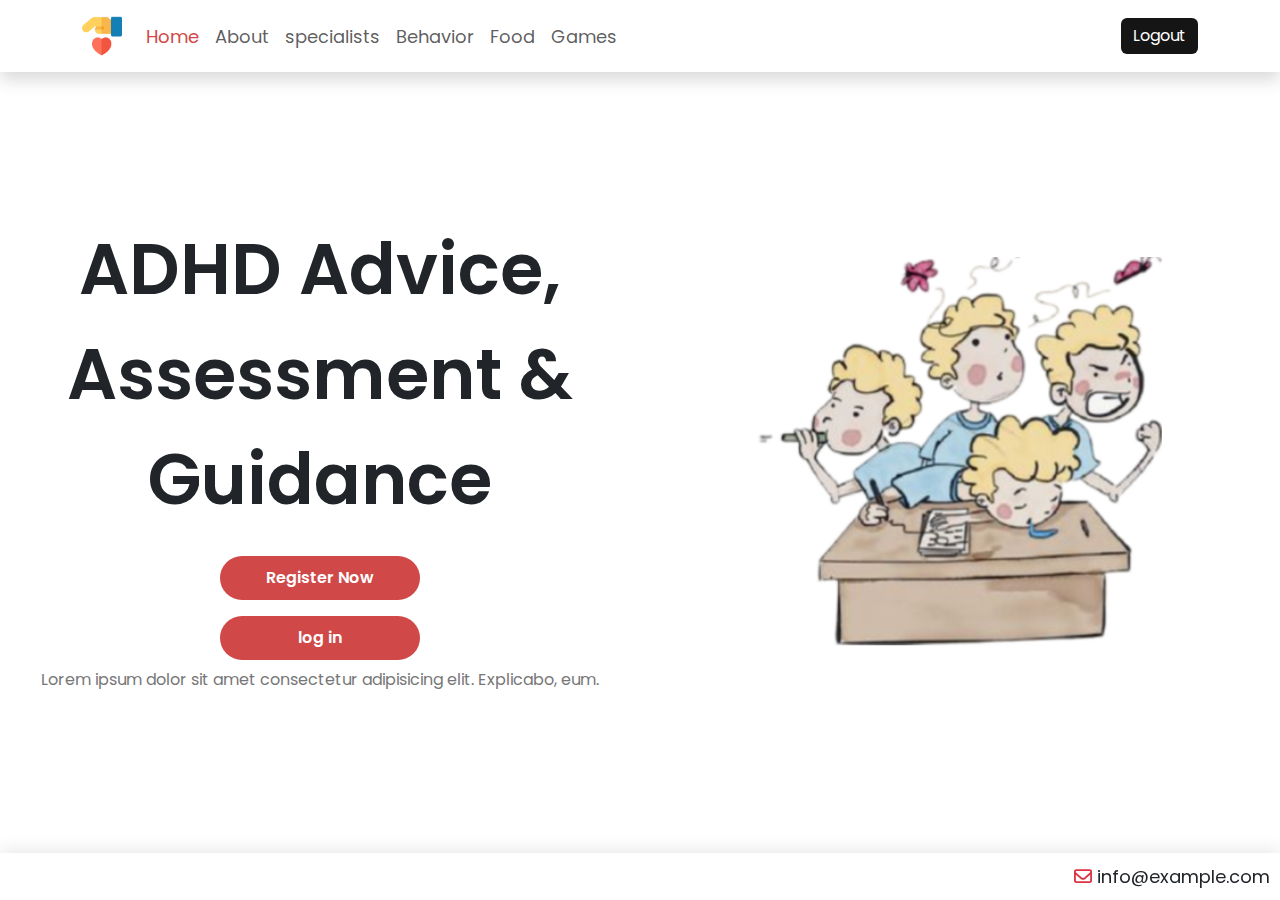
<file: index.html>
<!DOCTYPE html>
<html lang="en">

<head>
  <meta charset="UTF-8" />
  <meta name="viewport" content="width=device-width, initial-scale=1.0" />
  <title>Home</title>
  <link rel="stylesheet" href="css/all.css" />
  <link rel="stylesheet" href="css/normaliz.css" />
  <link rel="stylesheet" href="css/bootstrap.min.css" />
  <link rel="stylesheet" href="css/main.css" />
</head>

<body>



  <!-- ================================= Main Page ================================= -->
  <!-- ========= Navbar ========= -->

  <nav class="navbar navbar-expand-lg shadow">
    <div class="container">
      <!-- Logo -->
      <a class="navbar-brand" href="index.html">
        <img src="image/Logo/care-charity-svgrepo-com.png" alt="">
      </a>

      <!-- Button use it to display menu  -->
      <button class="navbar-toggler" type="button" data-bs-toggle="collapse" data-bs-target="#navbarSupportedContent"
        aria-controls="navbarSupportedContent" aria-expanded="false" aria-label="Toggle navigation">
        <span class="navbar-toggler-icon"></span>
      </button>

      <!-- Links -->
      <div class="collapse navbar-collapse" id="navbarSupportedContent">
        <ul class="navbar-nav me-auto mb-2 mb-lg-0">


          <li class="nav-item">
            <a class="nav-link active" aria-current="page" href="index.html">Home</a>
          </li>


          <li class="nav-item">
            <a class="nav-link" href="#">About</a>
          </li>


          <li class="nav-item">
            <a class="nav-link" href="specialists.html">specialists</a>
          </li>

          <li class="nav-item">
            <a class="nav-link" href="#">Behavior</a>
          </li>

          <li class="nav-item">
            <a class="nav-link" href="food.html">Food</a>
          </li>


          <li class="nav-item">
            <a class="nav-link" href="games.html">Games</a>
          </li>

        </ul>

        <!-- btn Log Out -->
        <button class="btn btn-outline-success" type="submit" id="logout">Logout</button>

      </div>
    </div>
  </nav>


  <!-- ========= Content ========= -->
  <main>
    <div class="row mx-0">
      <div class="col-md-6 p-0">
        <div class="data">
          <p>ADHD Advice,<br> Assessment & Guidance</p>

          <a href="#">Register Now</a>
          <a href="login.html">log in</a>
          <span>Lorem ipsum dolor sit amet consectetur adipisicing elit. Explicabo, eum.</span>
        </div>
      </div>

      <!-- Image -->
      <div class="col-md-6 p-0">
        <div class="image overflow-hidden">
          <img src="image/Main/main.png" class="w-100" alt="">
        </div>
      </div>


  </main>



  <!-- ========= Footer =========  -->
  <footer class="fixed-bottom">
    <div class="icons">
      <p>
        <i class="fa-regular fa-envelope text-danger"></i>
        info@example.com
      </p>
    </div>
  </footer>



  <script src="JS/bootstrap.bundle.min.js"></script>
  <script src="JS/main.js"></script>
</body>

</html>
</file>
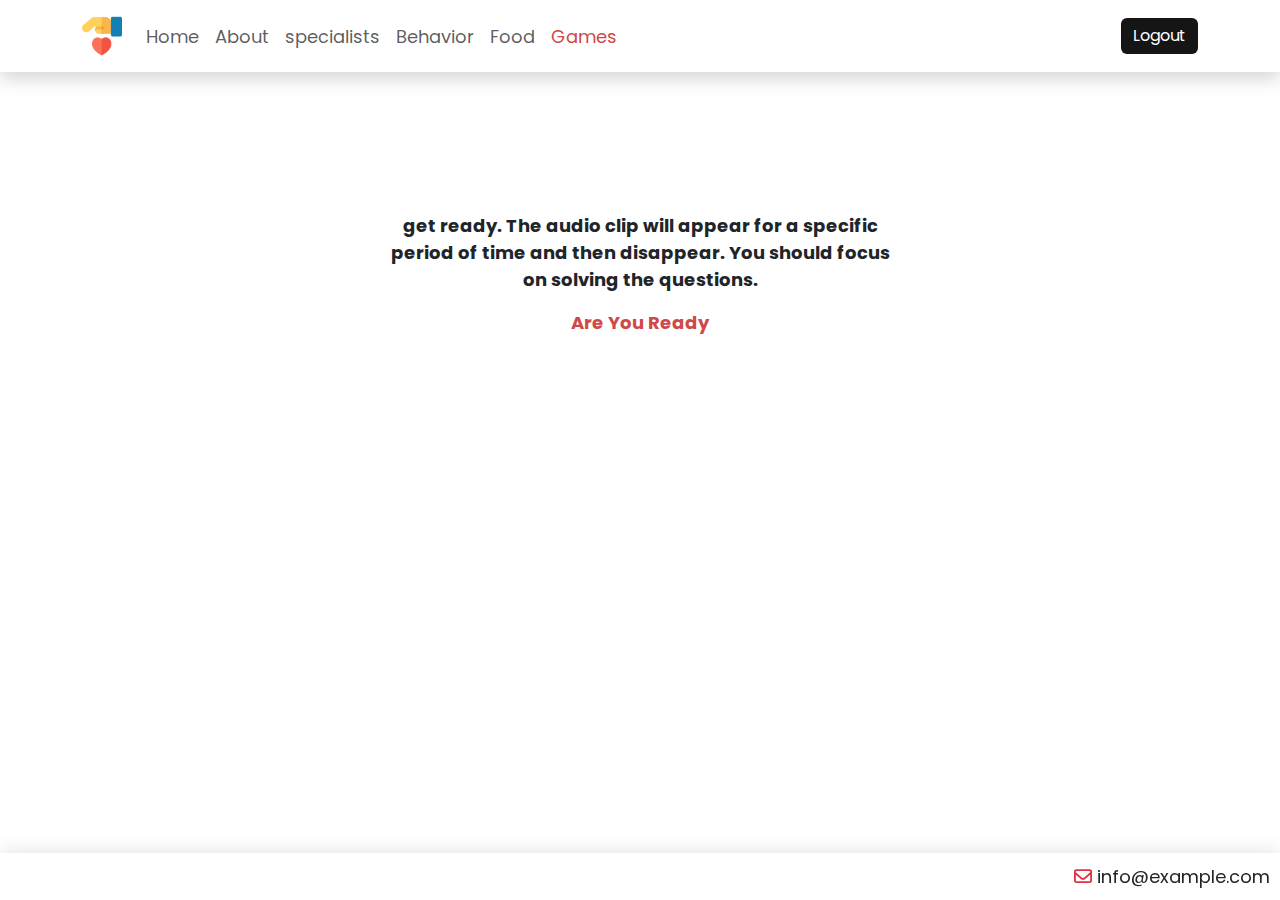
<file: aduiogame.html>
<!DOCTYPE html>
<html lang="en">

<head>
    <meta charset="UTF-8" />
    <meta name="viewport" content="width=device-width, initial-scale=1.0" />
    <title>Games</title>
    <link rel="stylesheet" href="css/all.css" />
    <link rel="stylesheet" href="css/normaliz.css" />
    <link rel="stylesheet" href="css/bootstrap.min.css" />
    <link rel="stylesheet" href="css/main.css" />
</head>

<body>

    <!-- ================================= Games Page ================================= -->
    <!-- ========= Navbar ========= -->

    <nav class="navbar navbar-expand-lg shadow">
        <div class="container">
            <!-- Logo -->
            <a class="navbar-brand" href="index.html">
                <img src="image/Logo/care-charity-svgrepo-com.png" alt="">
            </a>

            <!-- Button use it to display menu  -->
            <button class="navbar-toggler" type="button" data-bs-toggle="collapse"
                data-bs-target="#navbarSupportedContent" aria-controls="navbarSupportedContent" aria-expanded="false"
                aria-label="Toggle navigation">
                <span class="navbar-toggler-icon"></span>
            </button>

            <!-- Links -->
            <div class="collapse navbar-collapse" id="navbarSupportedContent">
                <ul class="navbar-nav me-auto mb-2 mb-lg-0">


                    <li class="nav-item">
                        <a class="nav-link " aria-current="page" href="index.html">Home</a>
                    </li>


                    <li class="nav-item">
                        <a class="nav-link" href="#">About</a>
                    </li>


                    <li class="nav-item">
                        <a class="nav-link " href="specialists.html">specialists</a>
                    </li>

                    <li class="nav-item">
                        <a class="nav-link" href="#">Behavior</a>
                    </li>

                    <li class="nav-item">
                        <a class="nav-link" href="#">Food</a>
                    </li>


                    <li class="nav-item">
                        <a class="nav-link active" href="games.html">Games</a>
                    </li>

                </ul>

                <!-- btn Log Out -->
                <button class="btn btn-outline-success" type="submit" id="logout">Logout</button>

            </div>
        </div>
    </nav>


    <!-- Section game-train-container -->
    <div class="sound-game">

        <div class="container">

            <div class="row">
                <div class=" containerQuestions ">



                </div>

            </div>
        </div>

    </div>

    <div class="congradulationAduio  d-none">
        <h3 class="text-center fw-bold">Good you are very special </h3>
        <svg version="1.1" id="Layer_1" xmlns="http://www.w3.org/2000/svg" xmlns:xlink="http://www.w3.org/1999/xlink"
            x="0px" y="0px" viewBox="0 0 800 800" style="enable-background:new 0 0 800 800;" xml:space="preserve">
            <g class="confetti-cone">
                <path class="conf0" d="M131.5,172.6L196,343c2.3,6.1,11,6.1,13.4,0l65.5-170.7L131.5,172.6z" />
                <path class="conf1" d="M131.5,172.6L196,343c2.3,6.1,11,6.1,13.4,0l6.7-17.5l-53.6-152.9L131.5,172.6z" />

                <path class="conf2" d="M274.2,184.2c-1.8,1.8-4.2,2.9-7,2.9l-129.5,0.4c-5.4,0-9.8-4.4-9.8-9.8c0-5.4,4.4-9.8,9.9-9.9l129.5-0.4
        c5.4,0,9.8,4.4,9.8,9.8C277,180,275.9,182.5,274.2,184.2z" />
                <polygon class="conf3" points="231.5,285.4 174.2,285.5 143.8,205.1 262.7,204.7      " />
                <path class="conf4" d="M166.3,187.4l-28.6,0.1c-5.4,0-9.8-4.4-9.8-9.8c0-5.4,4.4-9.8,9.9-9.9l24.1-0.1c0,0-2.6,5-1.3,10.6
        C161.8,183.7,166.3,187.4,166.3,187.4z" />
                <ellipse transform="matrix(0.7071 -0.7071 0.7071 0.7071 -89.8523 231.0278)" class="conf2" cx="233.9"
                    cy="224" rx="5.6" ry="5.6" />
                <path class="conf5" d="M143.8,205.1l5.4,14.3c6.8-2.1,14.4-0.5,19.7,4.8c7.7,7.7,7.6,20.1-0.1,27.8c-1.7,1.7-3.7,3-5.8,4l11.1,29.4
        l27.7,0l-28-80.5L143.8,205.1z" />
                <path class="conf2"
                    d="M169,224.2c-5.3-5.3-13-6.9-19.7-4.8l13.9,36.7c2.1-1,4.1-2.3,5.8-4C176.6,244.4,176.6,231.9,169,224.2z" />
                <ellipse transform="matrix(0.7071 -0.7071 0.7071 0.7071 -119.0946 221.1253)" class="conf6" cx="207.4"
                    cy="254.3" rx="11.3" ry="11.2" />
            </g>

            <rect x="113.7" y="135.7" transform="matrix(0.7071 -0.7071 0.7071 0.7071 -99.5348 209.1582)" class="conf7"
                width="178" height="178" />
            <line class="conf7" x1="76.8" y1="224.7" x2="328.6" y2="224.7" />
            <polyline class="conf7" points="202.7,350.6 202.7,167.5 202.7,98.9  " />
            <!-- here comes the confettis-->

            <circle class="conf2" id="b1" cx="195.2" cy="232.6" r="5.1" />
            <circle class="conf0" id="b2" cx="230.8" cy="219.8" r="5.4" />
            <circle class="conf0" id="c2" cx="178.9" cy="160.4" r="4.2" />
            <circle class="conf6" id="d2" cx="132.8" cy="123.6" r="5.4" />
            <circle class="conf0" id="d3" cx="151.9" cy="105.1" r="5.4" />

            <path class="conf0" id="d1" d="M129.9,176.1l-5.7,1.3c-1.6,0.4-2.2,2.3-1.1,3.5l3.8,4.2c1.1,1.2,3.1,0.8,3.6-0.7l1.9-5.5
      C132.9,177.3,131.5,175.7,129.9,176.1z" />
            <path class="conf6" id="b5" d="M284.5,170.7l-5.4,1.2c-1.5,0.3-2.1,2.2-1,3.3l3.6,3.9c1,1.1,2.9,0.8,3.4-0.7l1.8-5.2
      C287.4,171.9,286.1,170.4,284.5,170.7z" />
            <circle class="conf6" id="c3" cx="206.7" cy="144.4" r="4.5" />
            <path class="conf2" id="c1" d="M176.4,192.3h-3.2c-1.6,0-2.9-1.3-2.9-2.9v-3.2c0-1.6,1.3-2.9,2.9-2.9h3.2c1.6,0,2.9,1.3,2.9,2.9v3.2
      C179.3,191,178,192.3,176.4,192.3z" />
            <path class="conf2" id="b4" d="M263.7,197.4h-3.2c-1.6,0-2.9-1.3-2.9-2.9v-3.2c0-1.6,1.3-2.9,2.9-2.9h3.2c1.6,0,2.9,1.3,2.9,2.9v3.2
      C266.5,196.1,265.2,197.4,263.7,197.4z" />
            <!-- yellow-strip-1-->
            <path id="yellow-strip" d="M179.7,102.4c0,0,6.6,15.3-2.3,25c-8.9,9.7-24.5,9.7-29.7,15.6c-5.2,5.9-0.7,18.6,3.7,28.2
      c4.5,9.7,2.2,23-10.4,28.2" />
            <path class="conf8" id="yellow-strip"
                d="M252.2,156.1c0,0-16.9-3.5-28.8,2.4c-11.9,5.9-14.9,17.8-16.4,29c-1.5,11.1-4.3,28.8-31.5,33.4" />
            <path class="conf0" id="a1" d="M277.5,254.8h-3.2c-1.6,0-2.9-1.3-2.9-2.9v-3.2c0-1.6,1.3-2.9,2.9-2.9h3.2c1.6,0,2.9,1.3,2.9,2.9v3.2
      C280.4,253.5,279.1,254.8,277.5,254.8z" />
            <path class="conf3" id="c4" d="M215.2,121.3L215.2,121.3c0.3,0.6,0.8,1,1.5,1.1l0,0c1.6,0.2,2.2,2.2,1.1,3.3l0,0c-0.5,0.4-0.7,1.1-0.6,1.7v0
      c0.3,1.6-1.4,2.8-2.8,2l0,0c-0.6-0.3-1.2-0.3-1.8,0h0c-1.4,0.7-3.1-0.5-2.8-2v0c0.1-0.6-0.1-1.3-0.6-1.7l0,0
      c-1.1-1.1-0.5-3.1,1.1-3.3l0,0c0.6-0.1,1.2-0.5,1.5-1.1v0C212.5,119.8,214.5,119.8,215.2,121.3z" />
            <path class="conf3" id="b3" d="M224.5,191.7L224.5,191.7c0.3,0.6,0.8,1,1.5,1.1l0,0c1.6,0.2,2.2,2.2,1.1,3.3v0c-0.5,0.4-0.7,1.1-0.6,1.7l0,0
      c0.3,1.6-1.4,2.8-2.8,2h0c-0.6-0.3-1.2-0.3-1.8,0l0,0c-1.4,0.7-3.1-0.5-2.8-2l0,0c0.1-0.6-0.1-1.3-0.6-1.7v0
      c-1.1-1.1-0.5-3.1,1.1-3.3l0,0c0.6-0.1,1.2-0.5,1.5-1.1l0,0C221.7,190.2,223.8,190.2,224.5,191.7z" />
            <path class="conf3" id="a2" d="M312.6,242.1L312.6,242.1c0.3,0.6,0.8,1,1.5,1.1l0,0c1.6,0.2,2.2,2.2,1.1,3.3l0,0c-0.5,0.4-0.7,1.1-0.6,1.7v0
      c0.3,1.6-1.4,2.8-2.8,2l0,0c-0.6-0.3-1.2-0.3-1.8,0h0c-1.4,0.7-3.1-0.5-2.8-2v0c0.1-0.6-0.1-1.3-0.6-1.7l0,0
      c-1.1-1.1-0.5-3.1,1.1-3.3l0,0c0.6-0.1,1.2-0.5,1.5-1.1v0C309.9,240.6,311.9,240.6,312.6,242.1z" />
            <path class="conf8" id="yellow-strip" d="M290.7,215.4c0,0-14.4-3.4-22.6,2.7c-8.2,6.2-8.2,23.3-17.1,29.4c-8.9,6.2-19.8-2.7-32.2-4.1
      c-12.3-1.4-19.2,5.5-20.5,10.9" />
            </g>
        </svg>
    </div>




    <!-- ========= Footer  ========= -->
    <footer class="fixed-bottom">
        <div class="icons">
            <p>
                <i class="fa-regular fa-envelope text-danger"></i> info@example.com
            </p>
        </div>

    </footer>

    <script src="JS/bootstrap.bundle.min.js"></script>
    <script src="JS/aduio.js"></script>
</body>

</html>
</file>
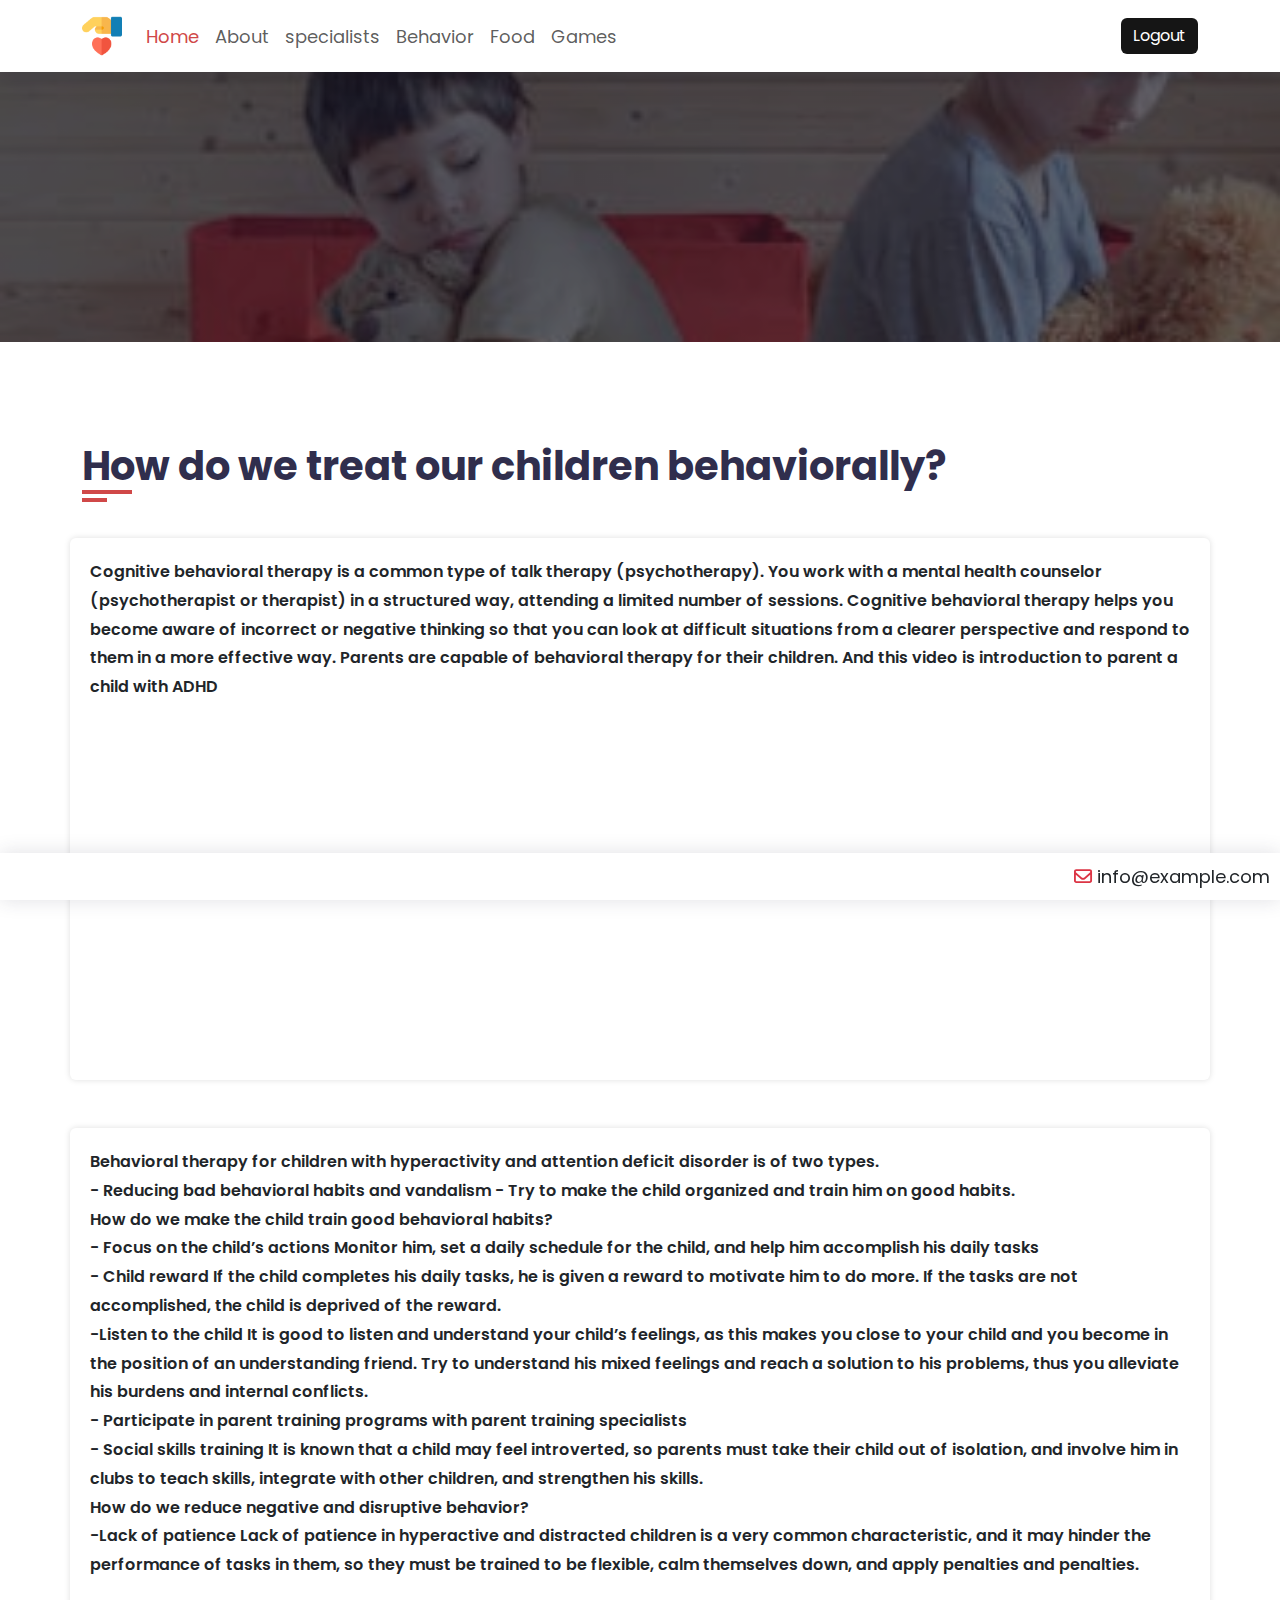
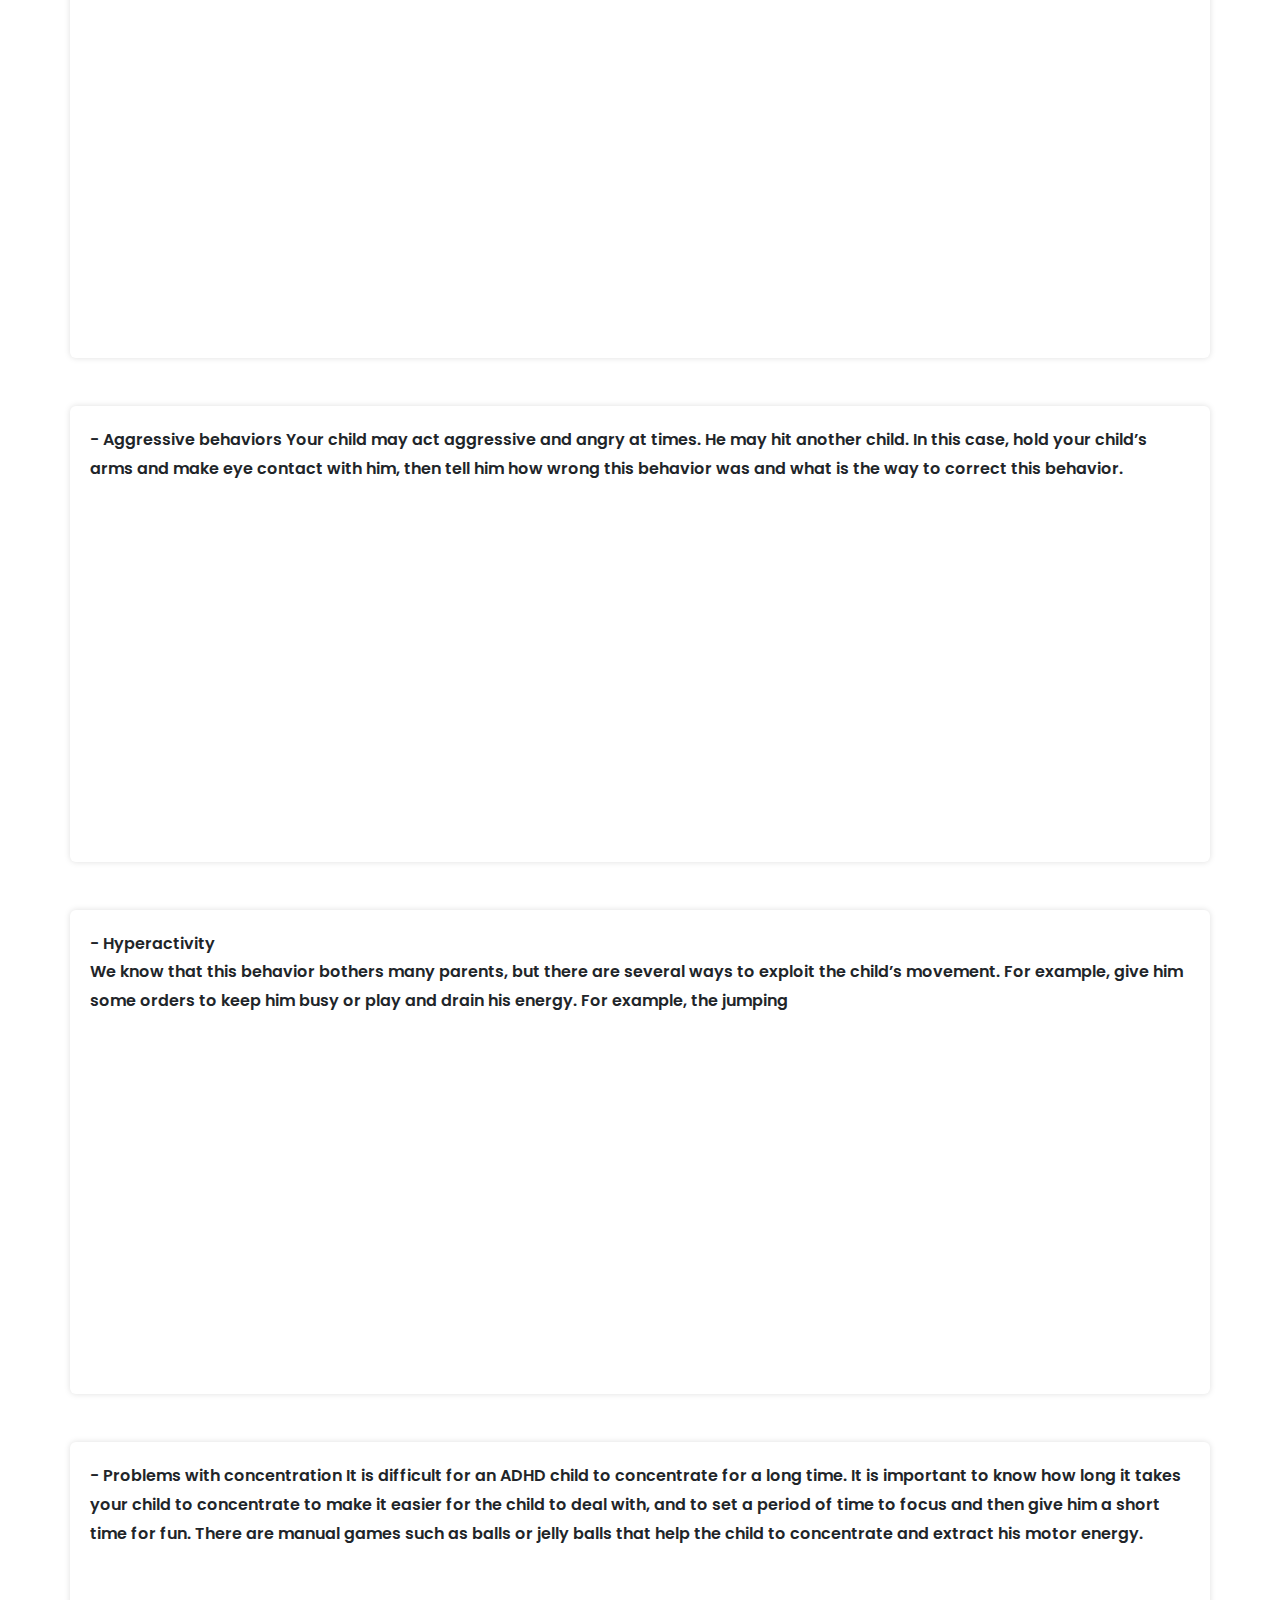
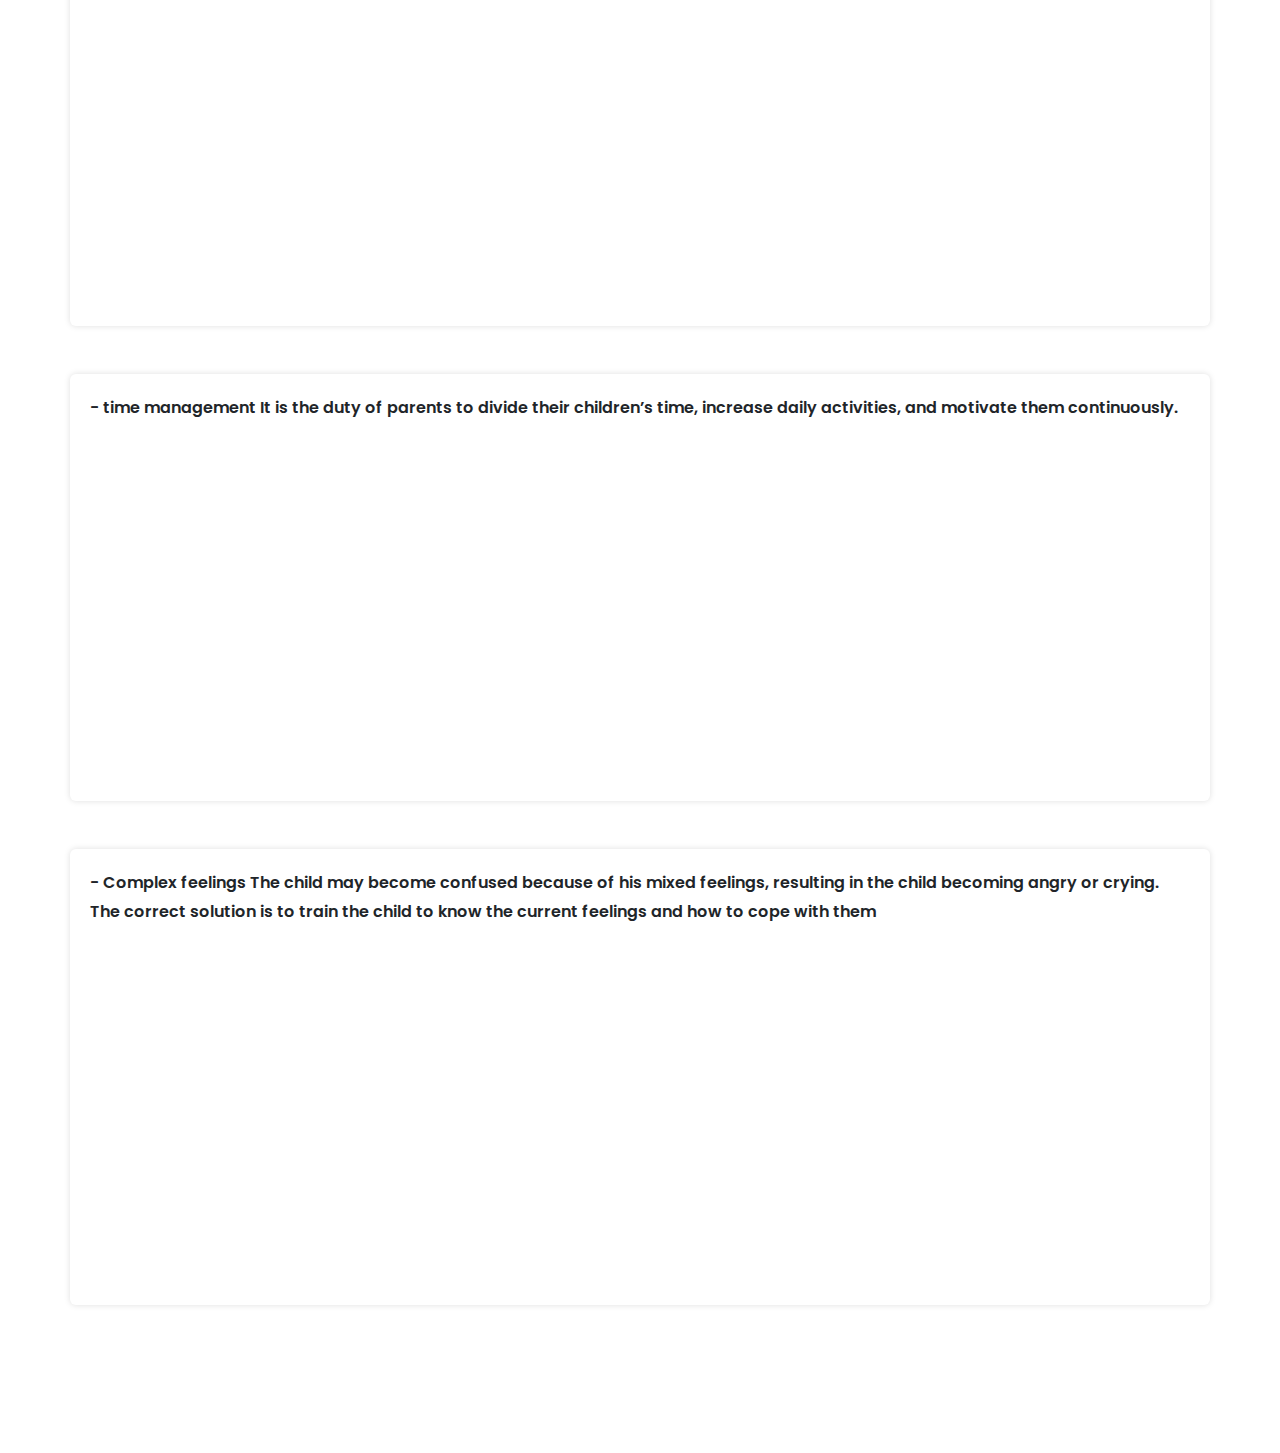
<file: behavior.html>
<!DOCTYPE html>
<html lang="en">

<head>
    <meta charset="UTF-8">
    <meta name="viewport" content="width=device-width, initial-scale=1.0">
    <title>Food Plan Details</title>
    <link rel="stylesheet" href="css/all.css" />
    <link rel="stylesheet" href="css/normaliz.css" />
    <link rel="stylesheet" href="css/bootstrap.min.css" />
    <link rel="stylesheet" href="css/main.css" />
</head>

<body>


    <!-- ================================= Food Ditails ================================= -->
    <!-- ========= Navbar ========= -->

    <nav class="navbar navbar-expand-lg shadow">
        <div class="container">
            <!-- Logo -->
            <a class="navbar-brand" href="index.html">
                <img src="image/Logo/care-charity-svgrepo-com.png" alt="">
            </a>

            <!-- Button use it to display menu  -->
            <button class="navbar-toggler" type="button" data-bs-toggle="collapse"
                data-bs-target="#navbarSupportedContent" aria-controls="navbarSupportedContent" aria-expanded="false"
                aria-label="Toggle navigation">
                <span class="navbar-toggler-icon"></span>
            </button>

            <!-- Links -->
            <div class="collapse navbar-collapse" id="navbarSupportedContent">
                <ul class="navbar-nav me-auto mb-2 mb-lg-0">


                    <li class="nav-item">
                        <a class="nav-link active" aria-current="page" href="index.html">Home</a>
                    </li>


                    <li class="nav-item">
                        <a class="nav-link" href="#">About</a>
                    </li>


                    <li class="nav-item">
                        <a class="nav-link" href="specialists.html">specialists</a>
                    </li>

                    <li class="nav-item">
                        <a class="nav-link" href="behavior.html">Behavior</a>
                    </li>

                    <li class="nav-item">
                        <a class="nav-link" href="food.html">Food</a>
                    </li>


                    <li class="nav-item">
                        <a class="nav-link" href="games.html">Games</a>
                    </li>

                </ul>

                <!-- btn Log Out -->
                <button class="btn btn-outline-success" type="submit" id="logout">Logout</button>

            </div>
        </div>
    </nav>


    <!-- =========  Header  =========  -->

    <section class="header headerheaderbehavior">
        <!-- header display by js -->
        <div class="image-header">
        </div>
    </section>
    <!-- Start Section Behavior -->


    <section class="behavior">
        <div class="container">

            <h2 class="section-title">How do we treat our children behaviorally?</h2>

            <div class="row my-5">
                <div class="item">
                    <p>Cognitive behavioral therapy is a common type of talk therapy (psychotherapy). You work with a
                        mental health counselor (psychotherapist or therapist) in a structured way, attending a limited
                        number of sessions. Cognitive behavioral therapy helps you become aware of incorrect or negative
                        thinking so that you can look at difficult situations from a clearer perspective and respond to
                        them in a more effective way. Parents are capable of behavioral therapy for their children. And
                        this video is introduction to parent a child with ADHD</p>
                    <iframe width="560" height="315" src="https://www.youtube.com/embed/Fgu-_me7TE4"
                        title="description"></iframe>
                </div>
            </div>


            <div class="row my-5">
                <div class="item">
                    <p>Behavioral therapy for children with hyperactivity and attention deficit disorder is of two
                        types.
                        <br>

                        - Reducing bad behavioral habits and vandalism
                        - Try to make the child organized and train him on good habits.
                        <br>
                        How do we make the child train good behavioral habits?
                        <br>
                        - Focus on the child’s actions
                        Monitor him, set a daily schedule for the child, and help him accomplish his daily tasks
                        <br>
                        - Child reward
                        If the child completes his daily tasks, he is given a reward to motivate him to do more. If the
                        tasks are not accomplished, the child is deprived of the reward.
                        <br>
                        -Listen to the child
                        It is good to listen and understand your child’s feelings, as this makes you close to your child
                        and you become in the position of an understanding friend. Try to understand his mixed feelings
                        and reach a solution to his problems, thus you alleviate his burdens and internal conflicts.
                        <br>
                        - Participate in parent training programs with parent training specialists
                        <br>

                        - Social skills training
                        It is known that a child may feel introverted, so parents must take their child out of
                        isolation, and involve him in clubs to teach skills, integrate with other children, and
                        strengthen his skills.
                        <br>


                        How do we reduce negative and disruptive behavior?
                        <br>

                        -Lack of patience
                        Lack of patience in hyperactive and distracted children is a very common characteristic, and it
                        may hinder the performance of tasks in them, so they must be trained to be flexible, calm
                        themselves down, and apply penalties and penalties.
                    </p>
                    <iframe width="560" height="315" src="https://www.youtube.com/embed/F45lrFLRPIU"
                        title="description"></iframe>

                </div>
            </div>





            <div class="row my-5">
                <div class="item">
                    <p>- Aggressive behaviors
                        Your child may act aggressive and angry at times. He may hit another child. In this case, hold
                        your child’s arms and make eye contact with him, then tell him how wrong this behavior was and
                        what is the way to correct this behavior.
                    </p>
                    <iframe width="560" height="315" src="https://www.youtube.com/embed/WwWyT0CnzAk"
                        title="description"></iframe>


                </div>
            </div>


            <div class="row my-5">
                <div class="item">
                    <p>- Hyperactivity
                        <br>
                        We know that this behavior bothers many parents, but there are several ways to exploit the
                        child’s movement. For example, give him some orders to keep him busy or play and drain his
                        energy. For example, the jumping
                    </p>
                    <iframe width="560" height="315" src="https://www.youtube.com/embed/ArbaeuYcb0Q"
                        title="description"></iframe>


                </div>
            </div>


            <div class="row my-5">
                <div class="item">
                    <p>- Problems with concentration
                        It is difficult for an ADHD child to concentrate for a long time. It is important to know how
                        long it takes your child to concentrate to make it easier for the child to deal with, and to set
                        a period of time to focus and then give him a short time for fun. There are manual games such as
                        balls or jelly balls that help the child to concentrate and extract his motor energy.
                    </p>
                    <iframe width="560" height="315" src="https://www.youtube.com/embed/KbB2y0rYvk4"
                        title="description"></iframe>



                </div>
            </div>


            <div class="row my-5">
                <div class="item">
                    <p>- time management
                        It is the duty of parents to divide their children’s time, increase daily activities, and
                        motivate them continuously.

                    </p>
                    <iframe width="560" height="315" src="https://www.youtube.com/embed/-_lRFUBX5aY"
                        title="description"></iframe>

                </div>
            </div>

            <div class="row my-5">
                <div class="item">
                    <p>
                        - Complex feelings
                        The child may become confused because of his mixed feelings, resulting in the child becoming
                        angry or crying. The correct solution is to train the child to know the current feelings and how
                        to cope with them


                    </p>
                    <iframe width="560" height="315" src="https://www.youtube.com/embed/Vs-MyQgfH3A"
                        title="description"></iframe>
                </div>
            </div>

        </div>
    </section>

    <!-- End Section Behavior -->

    <!-- ========= Footer =========  -->
    <footer class=" fixed-bottom">
        <div class="icons">
            <p>
                <i class="fa-regular fa-envelope text-danger"></i>
                info@example.com
            </p>
        </div>
    </footer>



    <script src="JS/bootstrap.bundle.min.js"></script>
</body>

</html>
</file>
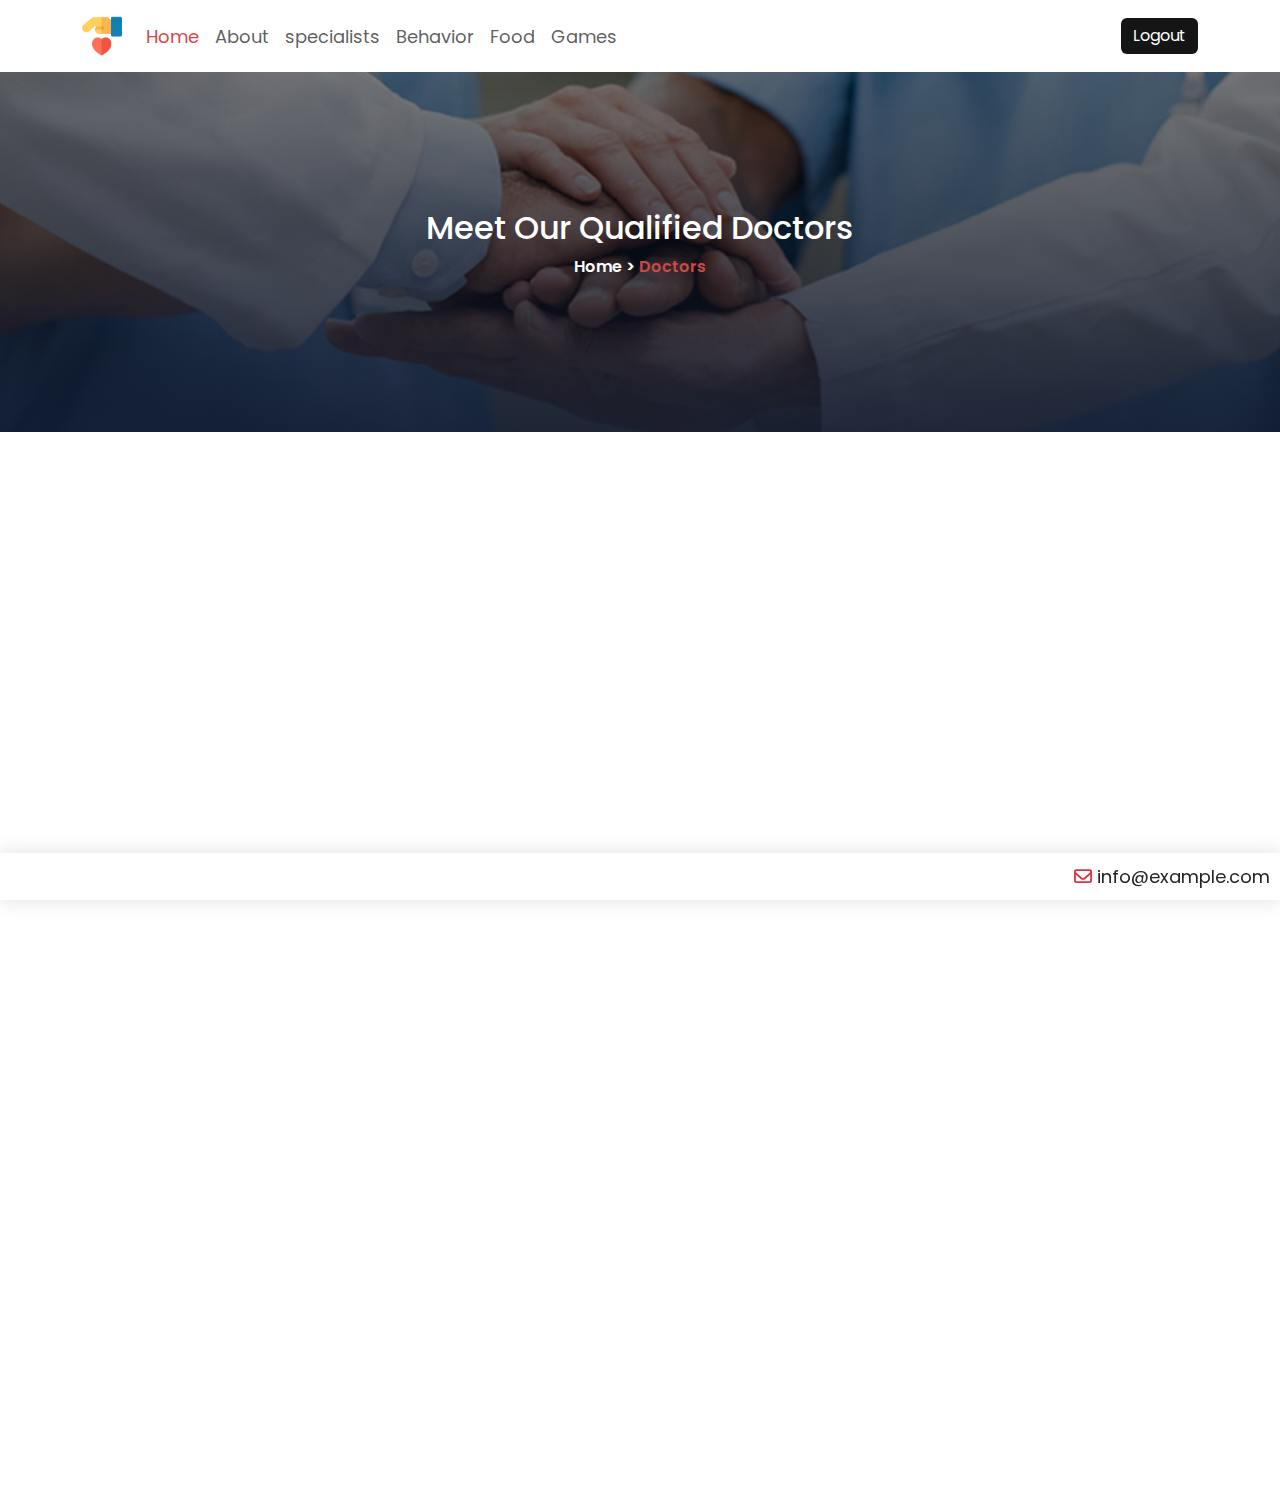
<file: doctorDetails.html>
<!DOCTYPE html>
<html lang="en">

<head>
    <meta charset="UTF-8">
    <meta name="viewport" content="width=device-width, initial-scale=1.0">
    <title>Doctors Details</title>
    <link rel="stylesheet" href="css/all.css" />
    <link rel="stylesheet" href="css/normaliz.css" />
    <link rel="stylesheet" href="css/bootstrap.min.css" />
    <link rel="stylesheet" href="css/main.css" />
</head>

<body>


    <!-- ================================= Doctors Ditails ================================= -->
    <!-- ========= Navbar ========= -->

    <nav class="navbar navbar-expand-lg shadow">
        <div class="container">
            <!-- Logo -->
            <a class="navbar-brand" href="index.html">
                <img src="image/Logo/care-charity-svgrepo-com.png" alt="">
            </a>

            <!-- Button use it to display menu  -->
            <button class="navbar-toggler" type="button" data-bs-toggle="collapse"
                data-bs-target="#navbarSupportedContent" aria-controls="navbarSupportedContent" aria-expanded="false"
                aria-label="Toggle navigation">
                <span class="navbar-toggler-icon"></span>
            </button>

            <!-- Links -->
            <div class="collapse navbar-collapse" id="navbarSupportedContent">
                <ul class="navbar-nav me-auto mb-2 mb-lg-0">


                    <li class="nav-item">
                        <a class="nav-link active" aria-current="page" href="index.html">Home</a>
                    </li>


                    <li class="nav-item">
                        <a class="nav-link" href="#">About</a>
                    </li>


                    <li class="nav-item">
                        <a class="nav-link" href="specialists.html">specialists</a>
                    </li>

                    <li class="nav-item">
                        <a class="nav-link" href="#">Behavior</a>
                    </li>

                    <li class="nav-item">
                        <a class="nav-link" href="food.html">Food</a>
                    </li>


                    <li class="nav-item">
                        <a class="nav-link" href="games.html">Games</a>
                    </li>

                </ul>

                <!-- btn Log Out -->
                <button class="btn btn-outline-success" type="submit" id="logout">Logout</button>

            </div>
        </div>
    </nav>


    <!-- =========  Header  =========  -->
    <section class="doctors-header">
        <div class="doctors-details-title">
            <h2>Meet Our Qualified Doctors</h2>
            <p><a href="index.html">Home</a> > <span>Doctors</span></p>
        </div>
    </section>

    <!-- Start Section Doctors Details -->

    <!-- dispaly doctor by js -->

    <section class="doctor-details">
        <div class="container" id="doctorDetailsContainer">
        </div>
    </section>

    <!-- End Section Doctors Details -->

    <!-- ========= Footer =========  -->
    <footer class="fixed-bottom">
        <div class="icons">
            <p>
                <i class="fa-regular fa-envelope text-danger"></i>
                info@example.com
            </p>
        </div>
    </footer>



    <script src="JS/bootstrap.bundle.min.js"></script>
    <script src="JS/main.js"></script>
    <script src="JS/doctorDetails.js"></script>
</body>

</html>
</file>
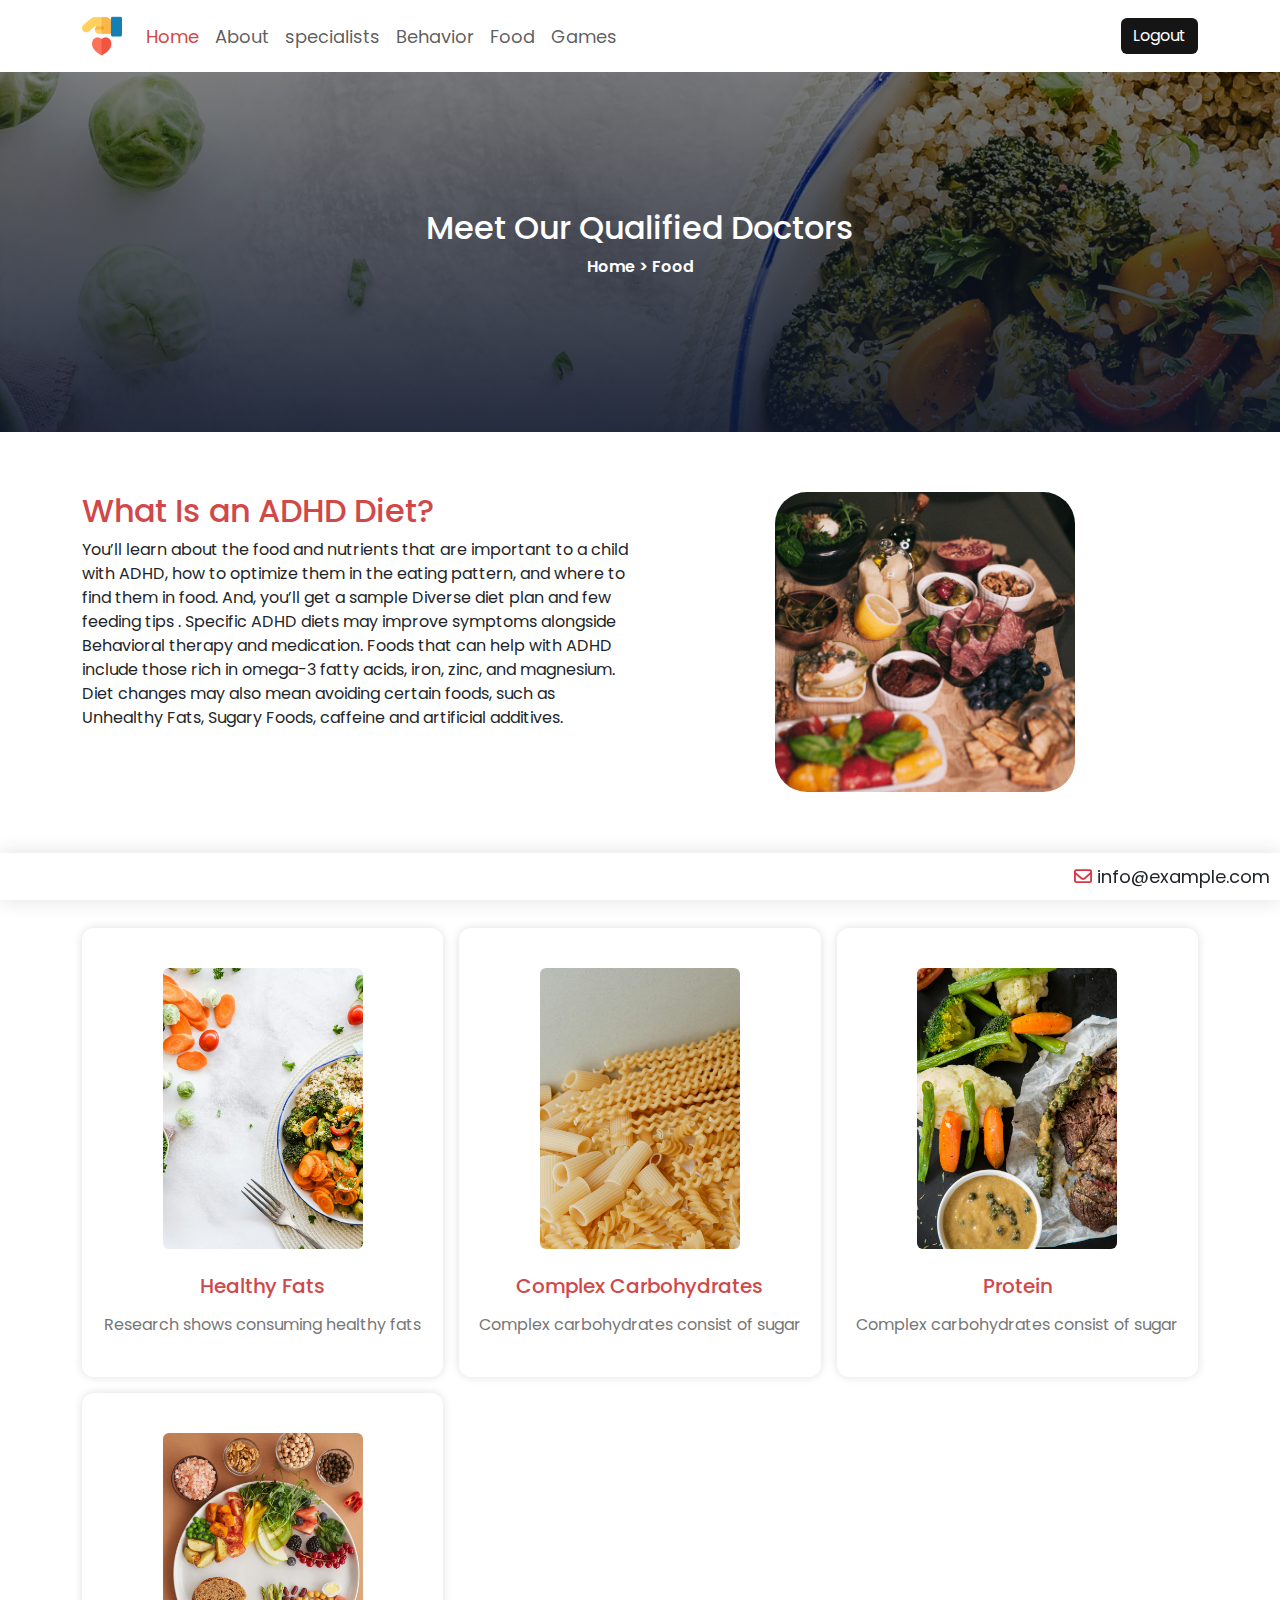
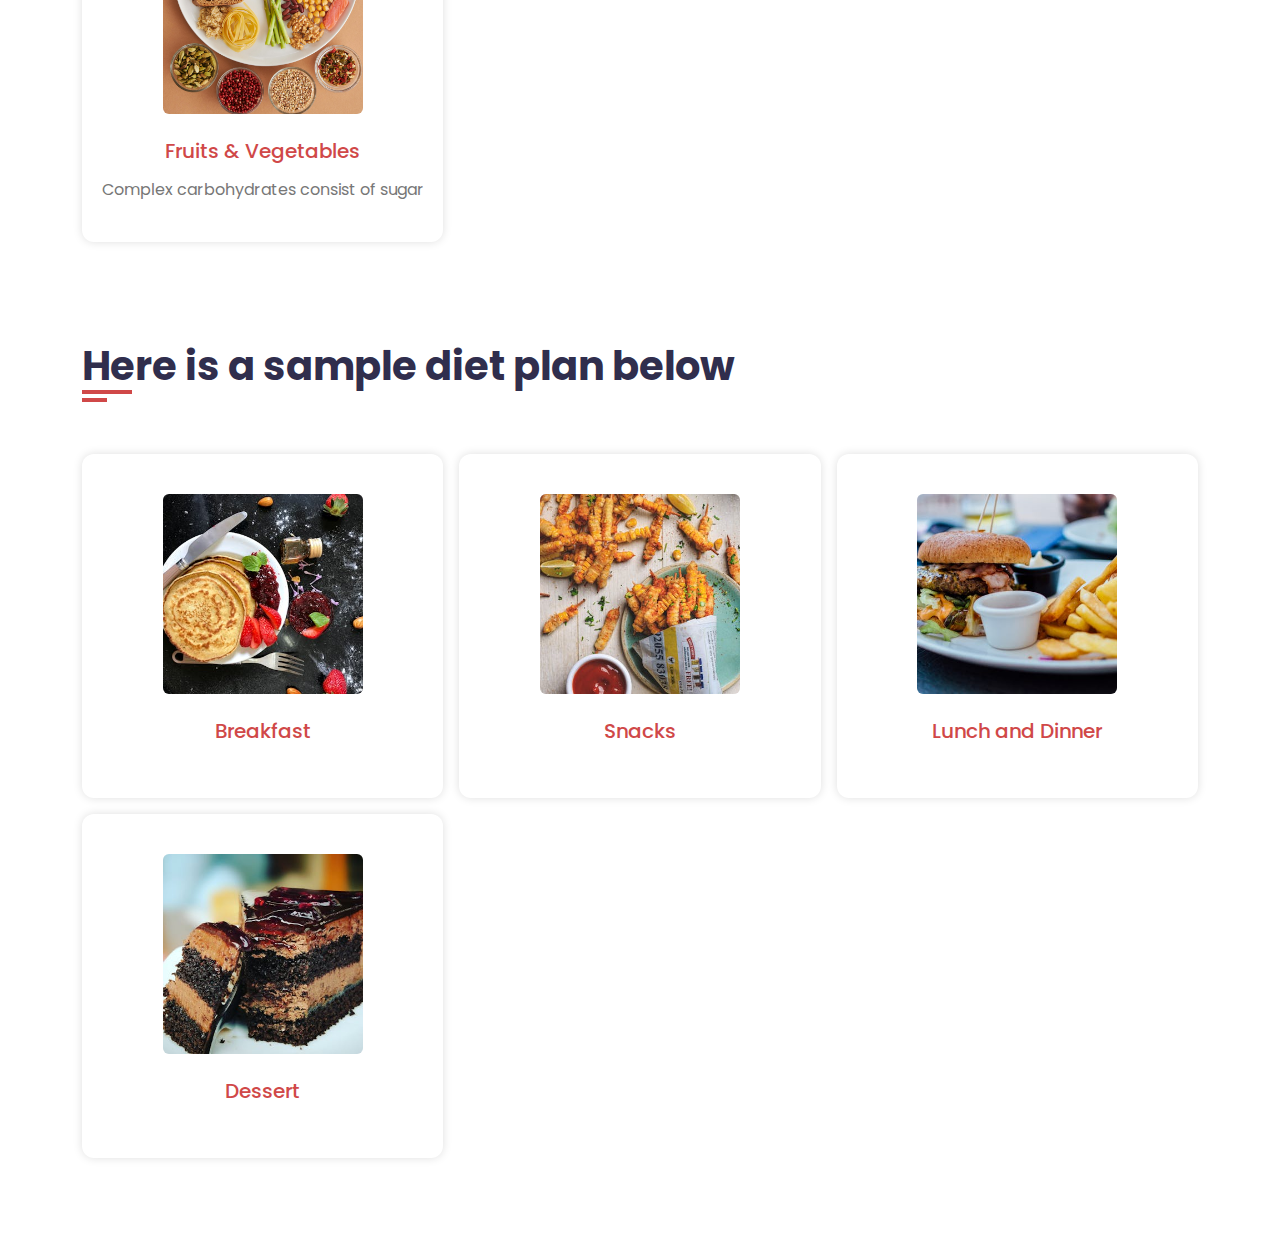
<file: food.html>
<!DOCTYPE html>
<html lang="en">

<head>
    <meta charset="UTF-8">
    <meta name="viewport" content="width=device-width, initial-scale=1.0">
    <title>Food</title>
    <link rel="stylesheet" href="css/all.css" />
    <link rel="stylesheet" href="css/normaliz.css" />
    <link rel="stylesheet" href="css/bootstrap.min.css" />
    <link rel="stylesheet" href="css/main.css" />
</head>

<body>


    <!-- ================================= Food Page ================================= -->
    <!-- ========= Navbar ========= -->

    <nav class="navbar navbar-expand-lg shadow">
        <div class="container">
            <!-- Logo -->
            <a class="navbar-brand" href="index.html">
                <img src="image/Logo/care-charity-svgrepo-com.png" alt="">
            </a>

            <!-- Button use it to display menu  -->
            <button class="navbar-toggler" type="button" data-bs-toggle="collapse"
                data-bs-target="#navbarSupportedContent" aria-controls="navbarSupportedContent" aria-expanded="false"
                aria-label="Toggle navigation">
                <span class="navbar-toggler-icon"></span>
            </button>

            <!-- Links -->
            <div class="collapse navbar-collapse" id="navbarSupportedContent">
                <ul class="navbar-nav me-auto mb-2 mb-lg-0">


                    <li class="nav-item">
                        <a class="nav-link active" aria-current="page" href="index.html">Home</a>
                    </li>


                    <li class="nav-item">
                        <a class="nav-link" href="#">About</a>
                    </li>


                    <li class="nav-item">
                        <a class="nav-link" href="specialists.html">specialists</a>
                    </li>

                    <li class="nav-item">
                        <a class="nav-link" href="behavior.html">Behavior</a>
                    </li>

                    <li class="nav-item">
                        <a class="nav-link" href="#">Food</a>
                    </li>


                    <li class="nav-item">
                        <a class="nav-link" href="games.html">Games</a>
                    </li>

                </ul>

                <!-- btn Log Out -->
                <button class="btn btn-outline-success" type="submit" id="logout">Logout</button>

            </div>
        </div>
    </nav>

    <!-- Start Section Food -->

    <!-- Header -->
    <section class="food-header">
        <div class="food-details-title">
            <h2>Meet Our Qualified Doctors</h2>
            <p><a href="index.html">Home</a> > <span>Food</span></p>
        </div>
    </section>
    <section class="food-about">
        <div class="container">
            <div class="row">
                <div class="col-md-6">
                    <h2> What Is an ADHD Diet?</h2>
                    <p>You’ll learn about the food and nutrients that are important to a child with ADHD, how to
                        optimize them in the eating pattern, and where to find them in food. And, you’ll get a sample
                        Diverse diet plan and few feeding tips .
                        Specific ADHD diets may improve symptoms alongside Behavioral therapy and medication. Foods that
                        can help with ADHD include those rich in omega-3 fatty acids, iron, zinc, and magnesium. Diet
                        changes may also mean avoiding certain foods, such as Unhealthy Fats, Sugary Foods, caffeine and
                        artificial additives.
                    </p>
                </div>
                <div class="col-md-6">
                    <figure>
                        <img src="image/about/about.jpg" class=" rounded-5 " alt="">
                    </figure>
                </div>
            </div>
        </div>
    </section>


    <!--  ========= section food  ========= -->
    <section class="food">

        <!-- Container to dispaly food -->
        <div class="container">
            <div class="row g-3" id="foodContainer">

            </div>
        </div>

    </section>

    <section class="food-plan">
        <div class="container">
            <h2 class="section-title "> Here is a sample diet plan below</h2>
            <div class="row mt-5 g-3" id="foodPlansContainer">

            </div>
        </div>
    </section>

    <!-- End Section Food -->

    <!-- ========= Footer =========  -->
    <footer class="fixed-bottom">
        <div class="icons">
            <p>
                <i class="fa-regular fa-envelope text-danger"></i>
                info@example.com
            </p>
        </div>
    </footer>



    <script src="JS/bootstrap.bundle.min.js"></script>
    <script src="JS/main.js"></script>
</body>

</html>
</file>
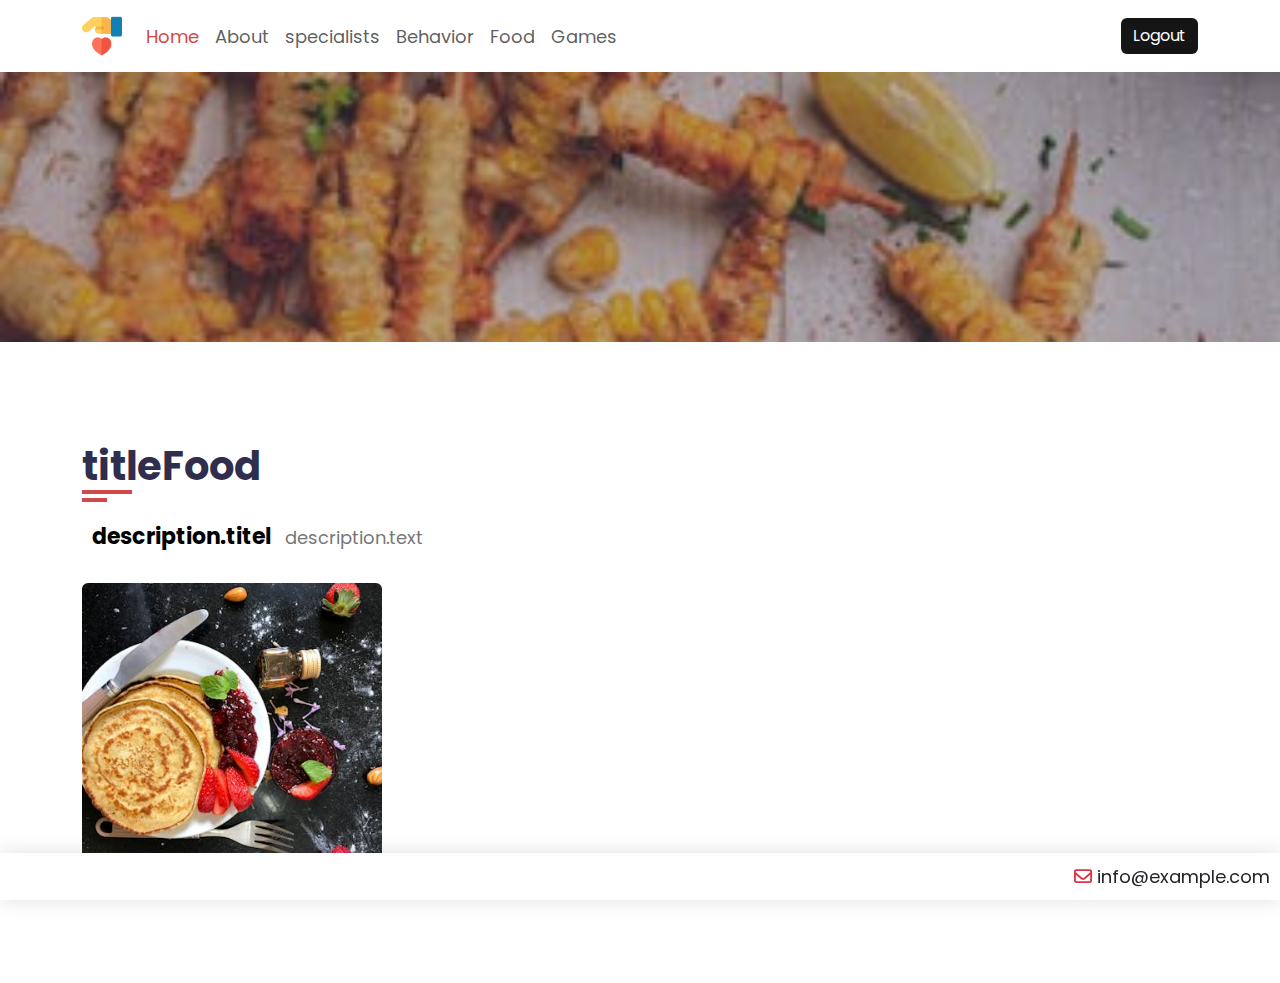
<file: foodPlansDetails.html>
<!DOCTYPE html>
<html lang="en">

<head>
    <meta charset="UTF-8">
    <meta name="viewport" content="width=device-width, initial-scale=1.0">
    <title>Food Plan Details</title>
    <link rel="stylesheet" href="css/all.css" />
    <link rel="stylesheet" href="css/normaliz.css" />
    <link rel="stylesheet" href="css/bootstrap.min.css" />
    <link rel="stylesheet" href="css/main.css" />
</head>

<body>


    <!-- ================================= Food Ditails ================================= -->
    <!-- ========= Navbar ========= -->

    <nav class="navbar navbar-expand-lg shadow">
        <div class="container">
            <!-- Logo -->
            <a class="navbar-brand" href="index.html">
                <img src="image/Logo/care-charity-svgrepo-com.png" alt="">
            </a>

            <!-- Button use it to display menu  -->
            <button class="navbar-toggler" type="button" data-bs-toggle="collapse"
                data-bs-target="#navbarSupportedContent" aria-controls="navbarSupportedContent" aria-expanded="false"
                aria-label="Toggle navigation">
                <span class="navbar-toggler-icon"></span>
            </button>

            <!-- Links -->
            <div class="collapse navbar-collapse" id="navbarSupportedContent">
                <ul class="navbar-nav me-auto mb-2 mb-lg-0">


                    <li class="nav-item">
                        <a class="nav-link active" aria-current="page" href="index.html">Home</a>
                    </li>


                    <li class="nav-item">
                        <a class="nav-link" href="#">About</a>
                    </li>


                    <li class="nav-item">
                        <a class="nav-link" href="specialists.html">specialists</a>
                    </li>

                    <li class="nav-item">
                        <a class="nav-link" href="behavior.html">Behavior</a>
                    </li>

                    <li class="nav-item">
                        <a class="nav-link" href="food.html">Food</a>
                    </li>


                    <li class="nav-item">
                        <a class="nav-link" href="games.html">Games</a>
                    </li>

                </ul>

                <!-- btn Log Out -->
                <button class="btn btn-outline-success" type="submit" id="logout">Logout</button>

            </div>
        </div>
    </nav>


    <!-- =========  Header  =========  -->

    <section class="header">
        <!-- header display by js -->
        <div class="image-header">
            <img src="image/Food/Plan/Snacks.jpg" alt="" class="w-100" id="">
            <h3 class="food-title" id="foodTitle"></h3>
        </div>
    </section>
    <!-- Start Section Food Plan -->

    <section class="foodPlanDetails">
        <div class="container">
            <divl class="row" id="foodPlanDetailsContainer">
                <div class="item">

                    <h2 class="section-title"> titleFood</h2>
                    <ul>
                        <li>
                            <p>description.titel</p> <span>description.text</span>
                        </li>
                    </ul>
                    <img src="image/Food/Plan/Breakfast.jpg" alt="" class="w-100">
                </div>
            </divl>
        </div>
    </section>

    <!-- End Section Food Plan -->

    <!-- ========= Footer =========  -->
    <footer class="fixed-bottom">
        <div class="icons">
            <p>
                <i class="fa-regular fa-envelope text-danger"></i>
                info@example.com
            </p>
        </div>
    </footer>



    <script src="JS/bootstrap.bundle.min.js"></script>
    <script src="JS/foodPlans.js"></script>
</body>

</html>
</file>
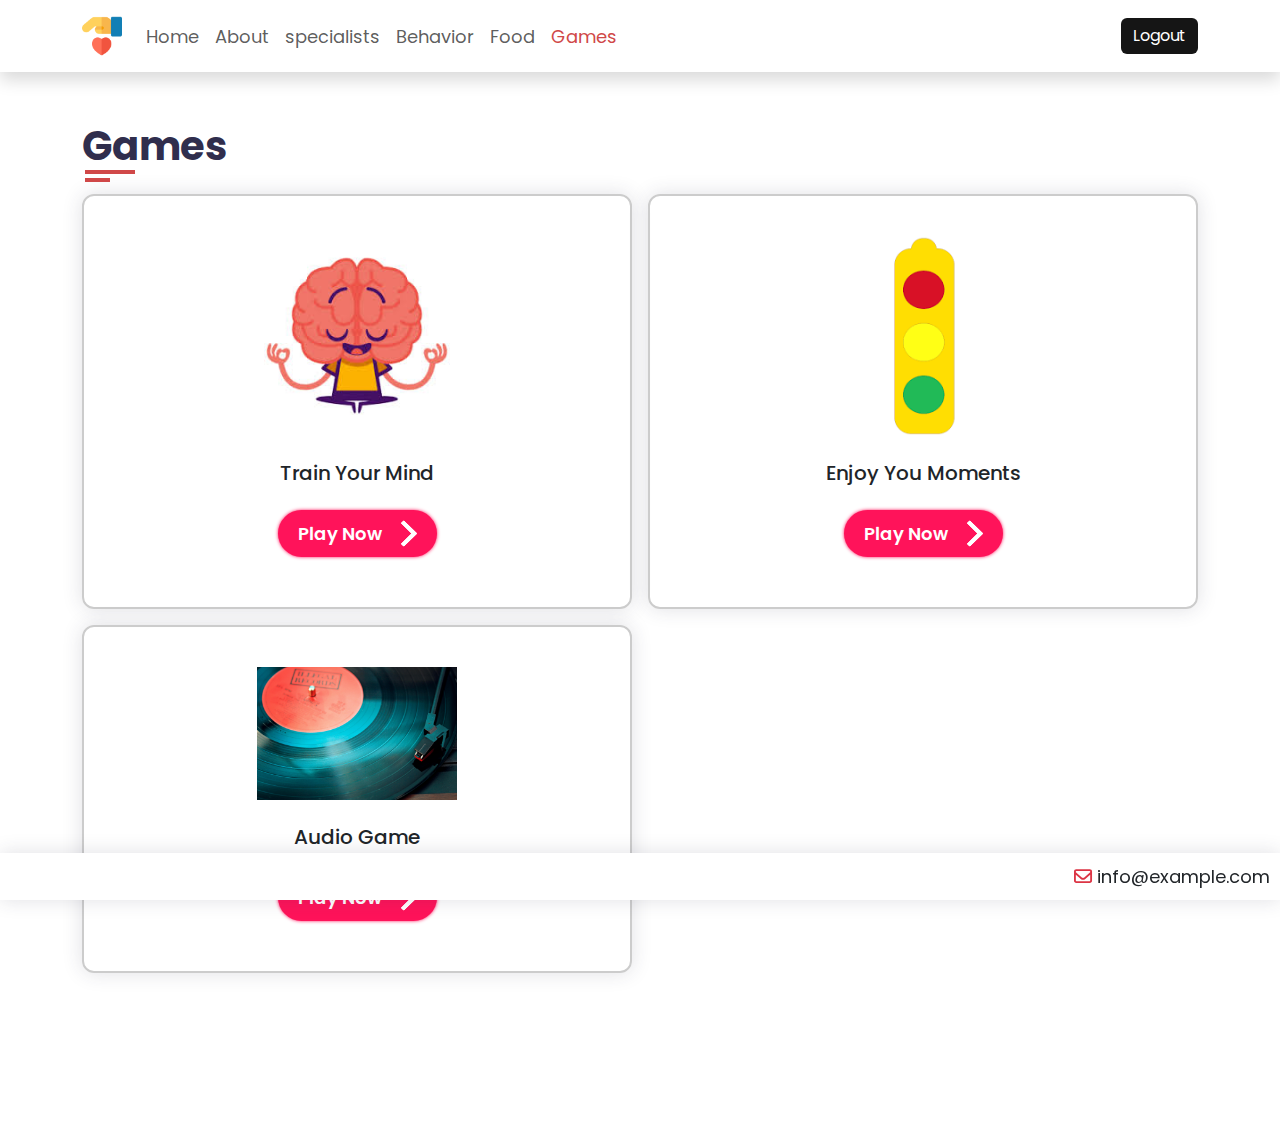
<file: games.html>
<!DOCTYPE html>
<html lang="en">

<head>
    <meta charset="UTF-8" />
    <meta name="viewport" content="width=device-width, initial-scale=1.0" />
    <title>Games</title>
    <link rel="stylesheet" href="css/all.css" />
    <link rel="stylesheet" href="css/normaliz.css" />
    <link rel="stylesheet" href="css/bootstrap.min.css" />
    <link rel="stylesheet" href="css/main.css" />
</head>

<body>

    <!-- ================================= Games Page ================================= -->
    <!-- ========= Navbar ========= -->

    <nav class="navbar navbar-expand-lg shadow">
        <div class="container">
            <!-- Logo -->
            <a class="navbar-brand" href="index.html">
                <img src="image/Logo/care-charity-svgrepo-com.png" alt="">
            </a>

            <!-- Button use it to display menu  -->
            <button class="navbar-toggler" type="button" data-bs-toggle="collapse"
                data-bs-target="#navbarSupportedContent" aria-controls="navbarSupportedContent" aria-expanded="false"
                aria-label="Toggle navigation">
                <span class="navbar-toggler-icon"></span>
            </button>

            <!-- Links -->
            <div class="collapse navbar-collapse" id="navbarSupportedContent">
                <ul class="navbar-nav me-auto mb-2 mb-lg-0">


                    <li class="nav-item">
                        <a class="nav-link " aria-current="page" href="index.html">Home</a>
                    </li>


                    <li class="nav-item">
                        <a class="nav-link" href="#">About</a>
                    </li>


                    <li class="nav-item">
                        <a class="nav-link " href="specialists.html">specialists</a>
                    </li>

                    <li class="nav-item">
                        <a class="nav-link" href="#">Behavior</a>
                    </li>

                    <li class="nav-item">
                        <a class="nav-link" href="#">Food</a>
                    </li>


                    <li class="nav-item">
                        <a class="nav-link active" href="games.html">Games</a>
                    </li>

                </ul>

                <!-- btn Log Out -->
                <button class="btn btn-outline-success" type="submit" id="logout">Logout</button>

            </div>
        </div>
    </nav>



    <!--  ========= Start section Games  ========= -->

    <section class="gams-section">
        <div class="container">

            <!-- row content Head name of page -->
            <div class="row mb-3">
                <h2 class="section-title ">Games</h2>
            </div>
            <div class="row g-3" id="containerGame">

                <!-- Game  Train Your Mind -->
                <div class="col-md-6">
                    <div class="game">

                        <!-- Image of game in figure -->
                        <figure>
                            <img src="image//Games/train.jpeg" class="" alt="hospital">
                        </figure>

                        <!-- Title of game in figcaption -->
                        <figcaption>
                            <h4>Train Your Mind </h4>
                        </figcaption>

                        <!-- Button that display levels the game  -->
                        <div class="btn-conteiner">
                            <a href="train.html" class="text-decoration-none">
                                <button type="submit" class="btn-content border-0" id="btn-train">
                                    <span class="btn-title">Play Now</span>
                                    <span class="icon-arrow">
                                        <svg width="66px" height="43px" viewBox="0 0 66 43" version="1.1"
                                            xmlns="http://www.w3.org/2000/svg"
                                            xmlns:xlink="http://www.w3.org/1999/xlink">
                                            <g id="arrow" stroke="none" stroke-width="1" fill="none"
                                                fill-rule="evenodd">
                                                <path id="arrow-icon-one"
                                                    d="M40.1543933,3.89485454 L43.9763149,0.139296592 C44.1708311,-0.0518420739 44.4826329,-0.0518571125 44.6771675,0.139262789 L65.6916134,20.7848311 C66.0855801,21.1718824 66.0911863,21.8050225 65.704135,22.1989893 C65.7000188,22.2031791 65.6958657,22.2073326 65.6916762,22.2114492 L44.677098,42.8607841 C44.4825957,43.0519059 44.1708242,43.0519358 43.9762853,42.8608513 L40.1545186,39.1069479 C39.9575152,38.9134427 39.9546793,38.5968729 40.1481845,38.3998695 C40.1502893,38.3977268 40.1524132,38.395603 40.1545562,38.3934985 L56.9937789,21.8567812 C57.1908028,21.6632968 57.193672,21.3467273 57.0001876,21.1497035 C56.9980647,21.1475418 56.9959223,21.1453995 56.9937605,21.1432767 L40.1545208,4.60825197 C39.9574869,4.41477773 39.9546013,4.09820839 40.1480756,3.90117456 C40.1501626,3.89904911 40.1522686,3.89694235 40.1543933,3.89485454 Z"
                                                    fill="#FFFFFF"></path>
                                                <path id="arrow-icon-two"
                                                    d="M20.1543933,3.89485454 L23.9763149,0.139296592 C24.1708311,-0.0518420739 24.4826329,-0.0518571125 24.6771675,0.139262789 L45.6916134,20.7848311 C46.0855801,21.1718824 46.0911863,21.8050225 45.704135,22.1989893 C45.7000188,22.2031791 45.6958657,22.2073326 45.6916762,22.2114492 L24.677098,42.8607841 C24.4825957,43.0519059 24.1708242,43.0519358 23.9762853,42.8608513 L20.1545186,39.1069479 C19.9575152,38.9134427 19.9546793,38.5968729 20.1481845,38.3998695 C20.1502893,38.3977268 20.1524132,38.395603 20.1545562,38.3934985 L36.9937789,21.8567812 C37.1908028,21.6632968 37.193672,21.3467273 37.0001876,21.1497035 C36.9980647,21.1475418 36.9959223,21.1453995 36.9937605,21.1432767 L20.1545208,4.60825197 C19.9574869,4.41477773 19.9546013,4.09820839 20.1480756,3.90117456 C20.1501626,3.89904911 20.1522686,3.89694235 20.1543933,3.89485454 Z"
                                                    fill="#FFFFFF"></path>
                                                <path id="arrow-icon-three"
                                                    d="M0.154393339,3.89485454 L3.97631488,0.139296592 C4.17083111,-0.0518420739 4.48263286,-0.0518571125 4.67716753,0.139262789 L25.6916134,20.7848311 C26.0855801,21.1718824 26.0911863,21.8050225 25.704135,22.1989893 C25.7000188,22.2031791 25.6958657,22.2073326 25.6916762,22.2114492 L4.67709797,42.8607841 C4.48259567,43.0519059 4.17082418,43.0519358 3.97628526,42.8608513 L0.154518591,39.1069479 C-0.0424848215,38.9134427 -0.0453206733,38.5968729 0.148184538,38.3998695 C0.150289256,38.3977268 0.152413239,38.395603 0.154556228,38.3934985 L16.9937789,21.8567812 C17.1908028,21.6632968 17.193672,21.3467273 17.0001876,21.1497035 C16.9980647,21.1475418 16.9959223,21.1453995 16.9937605,21.1432767 L0.15452076,4.60825197 C-0.0425130651,4.41477773 -0.0453986756,4.09820839 0.148075568,3.90117456 C0.150162624,3.89904911 0.152268631,3.89694235 0.154393339,3.89485454 Z"
                                                    fill="#FFFFFF"></path>
                                            </g>
                                        </svg>
                                    </span>
                                </button>
                            </a>
                        </div>
                    </div>
                </div>

                <!-- Game Enjoy You Moments -->

                <div class="col-md-6">
                    <div class="game">
                        <figure>
                            <img src="image//Games/enjoy.png" class="" alt="hospital">
                        </figure>
                        <figcaption>
                            <h4>Enjoy You Moments </h4>
                        </figcaption>
                        <div class="btn-conteiner">
                            <a href="sensorygame.html" class="text-decoration-none">
                                <button type="submit" class="btn-content border-0" id="btn-train">
                                    <span class="btn-title">Play Now</span>
                                    <span class="icon-arrow">
                                        <svg width="66px" height="43px" viewBox="0 0 66 43" version="1.1"
                                            xmlns="http://www.w3.org/2000/svg"
                                            xmlns:xlink="http://www.w3.org/1999/xlink">
                                            <g id="arrow" stroke="none" stroke-width="1" fill="none"
                                                fill-rule="evenodd">
                                                <path id="arrow-icon-one"
                                                    d="M40.1543933,3.89485454 L43.9763149,0.139296592 C44.1708311,-0.0518420739 44.4826329,-0.0518571125 44.6771675,0.139262789 L65.6916134,20.7848311 C66.0855801,21.1718824 66.0911863,21.8050225 65.704135,22.1989893 C65.7000188,22.2031791 65.6958657,22.2073326 65.6916762,22.2114492 L44.677098,42.8607841 C44.4825957,43.0519059 44.1708242,43.0519358 43.9762853,42.8608513 L40.1545186,39.1069479 C39.9575152,38.9134427 39.9546793,38.5968729 40.1481845,38.3998695 C40.1502893,38.3977268 40.1524132,38.395603 40.1545562,38.3934985 L56.9937789,21.8567812 C57.1908028,21.6632968 57.193672,21.3467273 57.0001876,21.1497035 C56.9980647,21.1475418 56.9959223,21.1453995 56.9937605,21.1432767 L40.1545208,4.60825197 C39.9574869,4.41477773 39.9546013,4.09820839 40.1480756,3.90117456 C40.1501626,3.89904911 40.1522686,3.89694235 40.1543933,3.89485454 Z"
                                                    fill="#FFFFFF"></path>
                                                <path id="arrow-icon-two"
                                                    d="M20.1543933,3.89485454 L23.9763149,0.139296592 C24.1708311,-0.0518420739 24.4826329,-0.0518571125 24.6771675,0.139262789 L45.6916134,20.7848311 C46.0855801,21.1718824 46.0911863,21.8050225 45.704135,22.1989893 C45.7000188,22.2031791 45.6958657,22.2073326 45.6916762,22.2114492 L24.677098,42.8607841 C24.4825957,43.0519059 24.1708242,43.0519358 23.9762853,42.8608513 L20.1545186,39.1069479 C19.9575152,38.9134427 19.9546793,38.5968729 20.1481845,38.3998695 C20.1502893,38.3977268 20.1524132,38.395603 20.1545562,38.3934985 L36.9937789,21.8567812 C37.1908028,21.6632968 37.193672,21.3467273 37.0001876,21.1497035 C36.9980647,21.1475418 36.9959223,21.1453995 36.9937605,21.1432767 L20.1545208,4.60825197 C19.9574869,4.41477773 19.9546013,4.09820839 20.1480756,3.90117456 C20.1501626,3.89904911 20.1522686,3.89694235 20.1543933,3.89485454 Z"
                                                    fill="#FFFFFF"></path>
                                                <path id="arrow-icon-three"
                                                    d="M0.154393339,3.89485454 L3.97631488,0.139296592 C4.17083111,-0.0518420739 4.48263286,-0.0518571125 4.67716753,0.139262789 L25.6916134,20.7848311 C26.0855801,21.1718824 26.0911863,21.8050225 25.704135,22.1989893 C25.7000188,22.2031791 25.6958657,22.2073326 25.6916762,22.2114492 L4.67709797,42.8607841 C4.48259567,43.0519059 4.17082418,43.0519358 3.97628526,42.8608513 L0.154518591,39.1069479 C-0.0424848215,38.9134427 -0.0453206733,38.5968729 0.148184538,38.3998695 C0.150289256,38.3977268 0.152413239,38.395603 0.154556228,38.3934985 L16.9937789,21.8567812 C17.1908028,21.6632968 17.193672,21.3467273 17.0001876,21.1497035 C16.9980647,21.1475418 16.9959223,21.1453995 16.9937605,21.1432767 L0.15452076,4.60825197 C-0.0425130651,4.41477773 -0.0453986756,4.09820839 0.148075568,3.90117456 C0.150162624,3.89904911 0.152268631,3.89694235 0.154393339,3.89485454 Z"
                                                    fill="#FFFFFF"></path>
                                            </g>
                                        </svg>
                                    </span>
                                </button>
                            </a>
                        </div>
                    </div>
                </div>



                <!-- Game  audio-->
                <div class="col-md-6">
                    <div class="game">

                        <!-- Image of game in figure -->
                        <figure>
                            <img src="image//Games/aduio.jpg" class="" alt="hospital">
                        </figure>

                        <!-- Title of game in figcaption -->
                        <figcaption>
                            <h4>Audio Game</h4>
                        </figcaption>

                        <!-- Button that display levels the game  -->
                        <div class="btn-conteiner">
                            <a href="aduiogame.html" class="text-decoration-none">
                                <button type="submit" class="btn-content border-0" id="btn-train">
                                    <span class="btn-title">Play Now</span>
                                    <span class="icon-arrow">
                                        <svg width="66px" height="43px" viewBox="0 0 66 43" version="1.1"
                                            xmlns="http://www.w3.org/2000/svg"
                                            xmlns:xlink="http://www.w3.org/1999/xlink">
                                            <g id="arrow" stroke="none" stroke-width="1" fill="none"
                                                fill-rule="evenodd">
                                                <path id="arrow-icon-one"
                                                    d="M40.1543933,3.89485454 L43.9763149,0.139296592 C44.1708311,-0.0518420739 44.4826329,-0.0518571125 44.6771675,0.139262789 L65.6916134,20.7848311 C66.0855801,21.1718824 66.0911863,21.8050225 65.704135,22.1989893 C65.7000188,22.2031791 65.6958657,22.2073326 65.6916762,22.2114492 L44.677098,42.8607841 C44.4825957,43.0519059 44.1708242,43.0519358 43.9762853,42.8608513 L40.1545186,39.1069479 C39.9575152,38.9134427 39.9546793,38.5968729 40.1481845,38.3998695 C40.1502893,38.3977268 40.1524132,38.395603 40.1545562,38.3934985 L56.9937789,21.8567812 C57.1908028,21.6632968 57.193672,21.3467273 57.0001876,21.1497035 C56.9980647,21.1475418 56.9959223,21.1453995 56.9937605,21.1432767 L40.1545208,4.60825197 C39.9574869,4.41477773 39.9546013,4.09820839 40.1480756,3.90117456 C40.1501626,3.89904911 40.1522686,3.89694235 40.1543933,3.89485454 Z"
                                                    fill="#FFFFFF"></path>
                                                <path id="arrow-icon-two"
                                                    d="M20.1543933,3.89485454 L23.9763149,0.139296592 C24.1708311,-0.0518420739 24.4826329,-0.0518571125 24.6771675,0.139262789 L45.6916134,20.7848311 C46.0855801,21.1718824 46.0911863,21.8050225 45.704135,22.1989893 C45.7000188,22.2031791 45.6958657,22.2073326 45.6916762,22.2114492 L24.677098,42.8607841 C24.4825957,43.0519059 24.1708242,43.0519358 23.9762853,42.8608513 L20.1545186,39.1069479 C19.9575152,38.9134427 19.9546793,38.5968729 20.1481845,38.3998695 C20.1502893,38.3977268 20.1524132,38.395603 20.1545562,38.3934985 L36.9937789,21.8567812 C37.1908028,21.6632968 37.193672,21.3467273 37.0001876,21.1497035 C36.9980647,21.1475418 36.9959223,21.1453995 36.9937605,21.1432767 L20.1545208,4.60825197 C19.9574869,4.41477773 19.9546013,4.09820839 20.1480756,3.90117456 C20.1501626,3.89904911 20.1522686,3.89694235 20.1543933,3.89485454 Z"
                                                    fill="#FFFFFF"></path>
                                                <path id="arrow-icon-three"
                                                    d="M0.154393339,3.89485454 L3.97631488,0.139296592 C4.17083111,-0.0518420739 4.48263286,-0.0518571125 4.67716753,0.139262789 L25.6916134,20.7848311 C26.0855801,21.1718824 26.0911863,21.8050225 25.704135,22.1989893 C25.7000188,22.2031791 25.6958657,22.2073326 25.6916762,22.2114492 L4.67709797,42.8607841 C4.48259567,43.0519059 4.17082418,43.0519358 3.97628526,42.8608513 L0.154518591,39.1069479 C-0.0424848215,38.9134427 -0.0453206733,38.5968729 0.148184538,38.3998695 C0.150289256,38.3977268 0.152413239,38.395603 0.154556228,38.3934985 L16.9937789,21.8567812 C17.1908028,21.6632968 17.193672,21.3467273 17.0001876,21.1497035 C16.9980647,21.1475418 16.9959223,21.1453995 16.9937605,21.1432767 L0.15452076,4.60825197 C-0.0425130651,4.41477773 -0.0453986756,4.09820839 0.148075568,3.90117456 C0.150162624,3.89904911 0.152268631,3.89694235 0.154393339,3.89485454 Z"
                                                    fill="#FFFFFF"></path>
                                            </g>
                                        </svg>
                                    </span>
                                </button>
                            </a>
                        </div>
                    </div>
                </div>

            </div>
        </div>
    </section>

    <!--  ========= end section Games  ========= -->


    <!--  ========= Start section cuurent Game   ========= -->
    <section class="cuurent-game ">
        <div class="container">
            <div class="row d-none" id="train-game">
                <!-- Game Train Your Mind  -->
                <div class="col-md-6">
                    <div class="train-game">
                        <!-- Image game  -->
                        <figure>
                            <img src="image//Games/train.jpeg" class="" alt="hospital">
                        </figure>
                        <!-- Title game -->
                        <figcaption>
                            <h4>Train Your Mind </h4>
                        </figcaption>
                    </div>
                </div>

                <!-- Buttons  to choose Level of game -->
                <div class="col-md-6 p-0">
                    <div class="train-game-btns">
                        <button class="beginner">Beginner</button>
                        <button class="intermediate"> Intermediate</button>
                        <button class="advanced">Advanced</button>
                        <button class="return" id="return">Return To Games</button>
                    </div>
                </div>
            </div>


            <!-- Enjoy Game -->
            <div class="row d-none" id="enjoy-game">
                <div class="col-md-6">
                    <div class="enjoy-game">
                        <figure>
                            <img src="image//Games/enjoy.png" class="" alt="hospital">
                        </figure>
                        <figcaption>
                            <h4>Enjoy You Moments </h4>
                        </figcaption>
                    </div>
                </div>

                <div class="col-md-6 p-0">
                    <div class="enjoy-game-btns">
                        <button type="submit" class="beginner">Beginner</button>
                        <button type="submit" class="intermediate"> Intermediate</button>
                        <button type="submit" class="advanced">Advanced</button>
                        <button type="submit" class="return">Return To Games</button>

                    </div>
                </div>
            </div>
        </div>
    </section>



    <!--    ========= end section cuurent Game    ========= -->


    <!-- ========= Footer  ========= -->
    <footer class="fixed-bottom">
        <div class="icons">
            <p>
                <i class="fa-regular fa-envelope text-danger"></i> info@example.com
            </p>
        </div>

    </footer>

    <script src="JS/bootstrap.bundle.min.js"></script>
    <script src="JS/main.js"></script>
</body>

</html>
</file>
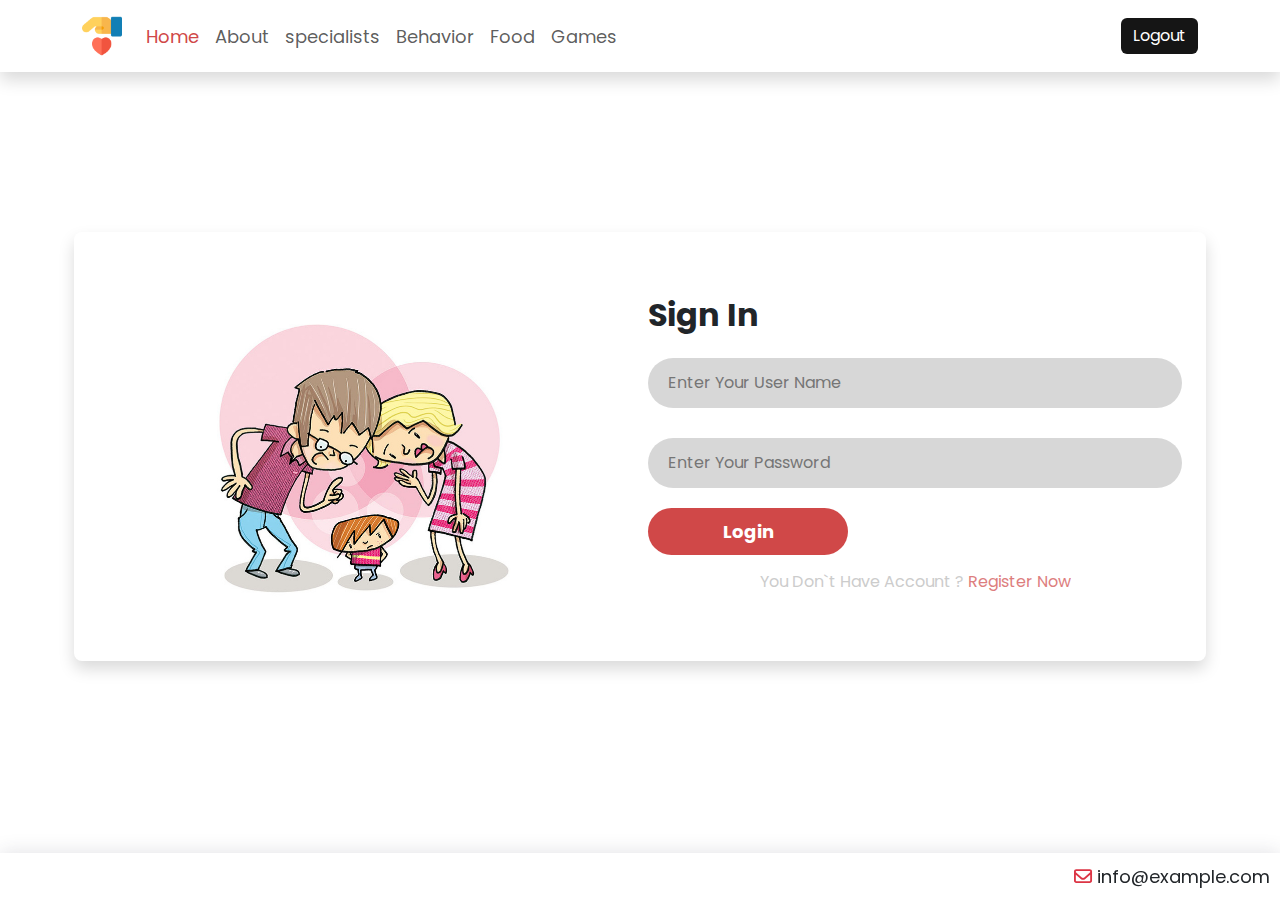
<file: login.html>
<!DOCTYPE html>
<html lang="en">

<head>
    <meta charset="UTF-8" />
    <meta name="viewport" content="width=device-width, initial-scale=1.0" />
    <title>Login</title>
    <link rel="stylesheet" href="css/all.css" />
    <link rel="stylesheet" href="css/normaliz.css" />
    <link rel="stylesheet" href="css/bootstrap.min.css" />
    <link rel="stylesheet" href="css/main.css" />
</head>

<body>

    <!-- ================================= Main Page ================================= -->
    <!-- ========= Navbar ========= -->

    <nav class="navbar navbar-expand-lg shadow">
        <div class="container">
            <!-- Logo -->
            <a class="navbar-brand" href="index.html">
                <img src="image/Logo/care-charity-svgrepo-com.png" alt="">
            </a>

            <!-- Button use it to display menu  -->
            <button class="navbar-toggler" type="button" data-bs-toggle="collapse"
                data-bs-target="#navbarSupportedContent" aria-controls="navbarSupportedContent" aria-expanded="false"
                aria-label="Toggle navigation">
                <span class="navbar-toggler-icon"></span>
            </button>

            <!-- Links -->
            <div class="collapse navbar-collapse" id="navbarSupportedContent">
                <ul class="navbar-nav me-auto mb-2 mb-lg-0">


                    <li class="nav-item">
                        <a class="nav-link active" aria-current="page" href="index.html">Home</a>
                    </li>


                    <li class="nav-item">
                        <a class="nav-link" href="#">About</a>
                    </li>


                    <li class="nav-item">
                        <a class="nav-link" href="specialists.html">specialists</a>
                    </li>

                    <li class="nav-item">
                        <a class="nav-link" href="#">Behavior</a>
                    </li>

                    <li class="nav-item">
                        <a class="nav-link" href="#">Food</a>
                    </li>


                    <li class="nav-item">
                        <a class="nav-link" href="games.html">Games</a>
                    </li>

                </ul>

                <!-- btn Log Out -->
                <button class="btn btn-outline-success" type="submit" id="logout">Logout</button>

            </div>
        </div>
    </nav>

    <!-- ========= Start Section Login  ========= -->

    <section class="login">
        <div class="container">
            <div class="row g-3 shadow px-3 py-5 rounded-3">
                <!-- Image -->
                <div class="col-md-6">
                    <figure>
                        <img src="image/Login/login.jpg" alt="">
                    </figure>
                </div>
                <!-- Form Contain Inputs -->
                <div class="col-md-6">
                    <h2>Sign In</h2>
                    <form>

                        <input type="text" placeholder="Enter Your User Name">
                        <input type="password" placeholder="Enter Your Password">
                        <button type="submit">Login</button>

                        <span>You Don`t Have Account ? <a href="login.html">Register Now</a> </span>
                    </form>
                </div>
            </div>
        </div>
    </section>
    <!-- //  ========= Start Section Login //  ========= -->


    <!-- ========= Footer ========= -->
    <footer class="fixed-bottom">
        <div class="icons">
            <p>
                <i class="fa-regular fa-envelope text-danger"></i>
                info@example.com
            </p>
        </div>
    </footer>

    <script src="JS/bootstrap.bundle.min.js"></script>
    <script src="JS/main.js"></script>
</body>

</html>
</file>
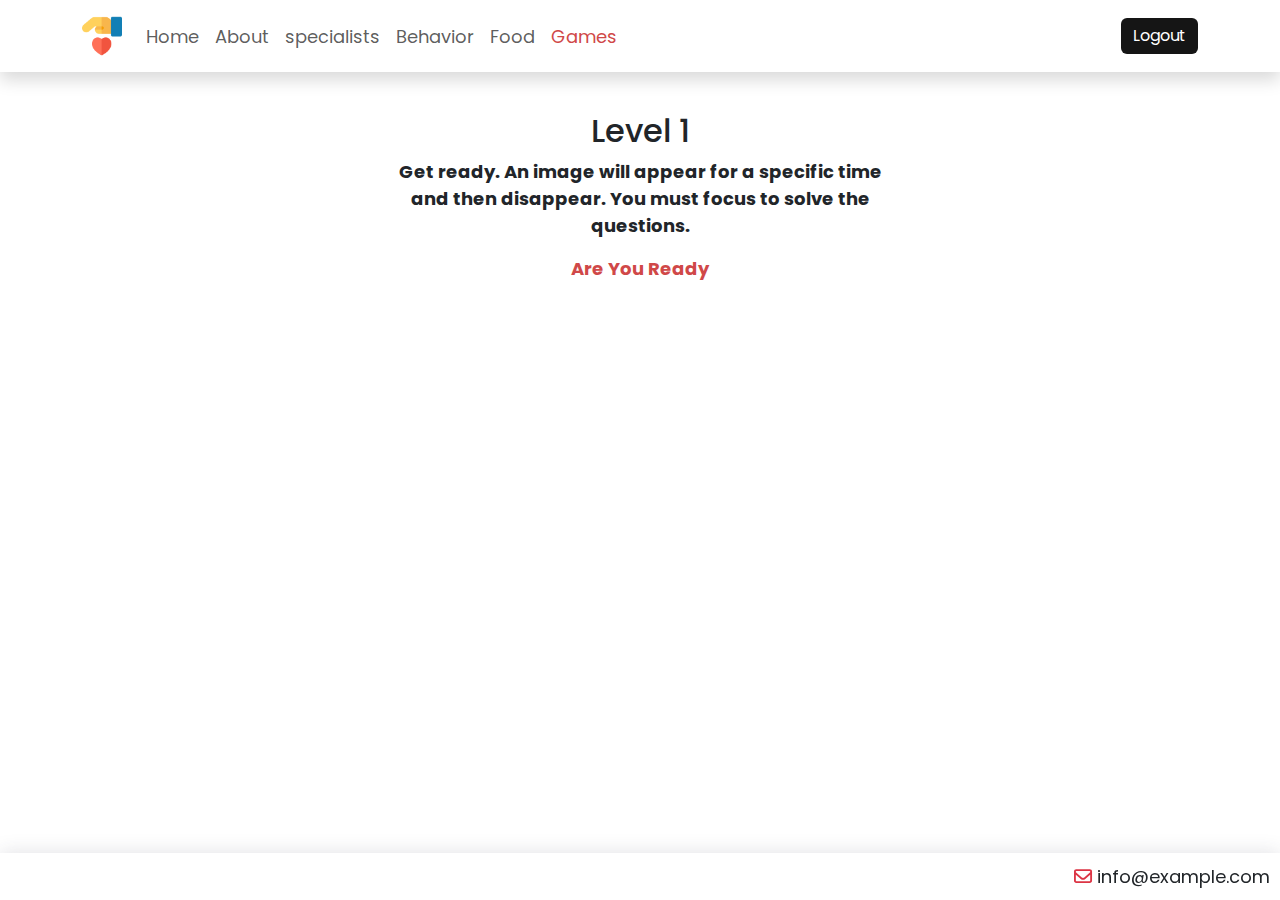
<file: sensorygame.html>
<!DOCTYPE html>
<html lang="en">

<head>
    <meta charset="UTF-8" />
    <meta name="viewport" content="width=device-width, initial-scale=1.0" />
    <title>Games</title>
    <link rel="stylesheet" href="css/all.css" />
    <link rel="stylesheet" href="css/normaliz.css" />
    <link rel="stylesheet" href="css/bootstrap.min.css" />
    <link rel="stylesheet" href="css/main.css" />
</head>

<body>

    <!-- ================================= Games Page ================================= -->
    <!-- ========= Navbar ========= -->

    <nav class="navbar navbar-expand-lg shadow">
        <div class="container">
            <!-- Logo -->
            <a class="navbar-brand" href="index.html">
                <img src="image/Logo/care-charity-svgrepo-com.png" alt="">
            </a>

            <!-- Button use it to display menu  -->
            <button class="navbar-toggler" type="button" data-bs-toggle="collapse"
                data-bs-target="#navbarSupportedContent" aria-controls="navbarSupportedContent" aria-expanded="false"
                aria-label="Toggle navigation">
                <span class="navbar-toggler-icon"></span>
            </button>

            <!-- Links -->
            <div class="collapse navbar-collapse" id="navbarSupportedContent">
                <ul class="navbar-nav me-auto mb-2 mb-lg-0">


                    <li class="nav-item">
                        <a class="nav-link " aria-current="page" href="index.html">Home</a>
                    </li>


                    <li class="nav-item">
                        <a class="nav-link" href="#">About</a>
                    </li>


                    <li class="nav-item">
                        <a class="nav-link " href="specialists.html">specialists</a>
                    </li>

                    <li class="nav-item">
                        <a class="nav-link" href="#">Behavior</a>
                    </li>

                    <li class="nav-item">
                        <a class="nav-link" href="#">Food</a>
                    </li>


                    <li class="nav-item">
                        <a class="nav-link active" href="games.html">Games</a>
                    </li>

                </ul>

                <!-- btn Log Out -->
                <button class="btn btn-outline-success" type="submit" id="logout">Logout</button>

            </div>
        </div>
    </nav>






    <!-- Section game-sensory-container -->
    <div class="game-sensory-container">
        <div class=" containersensory ">
        </div>

        <div class="congradulationSensory  d-none">
            <h3 class="text-center fw-bold">Good you are very special </h3>

            <svg version="1.1" id="Layer_1" xmlns="http://www.w3.org/2000/svg"
                xmlns:xlink="http://www.w3.org/1999/xlink" x="0px" y="0px" viewBox="0 0 800 800"
                style="enable-background:new 0 0 800 800;" xml:space="preserve">
                <g class="confetti-cone">
                    <path class="conf0" d="M131.5,172.6L196,343c2.3,6.1,11,6.1,13.4,0l65.5-170.7L131.5,172.6z" />
                    <path class="conf1"
                        d="M131.5,172.6L196,343c2.3,6.1,11,6.1,13.4,0l6.7-17.5l-53.6-152.9L131.5,172.6z" />

                    <path class="conf2" d="M274.2,184.2c-1.8,1.8-4.2,2.9-7,2.9l-129.5,0.4c-5.4,0-9.8-4.4-9.8-9.8c0-5.4,4.4-9.8,9.9-9.9l129.5-0.4
            c5.4,0,9.8,4.4,9.8,9.8C277,180,275.9,182.5,274.2,184.2z" />
                    <polygon class="conf3" points="231.5,285.4 174.2,285.5 143.8,205.1 262.7,204.7      " />
                    <path class="conf4" d="M166.3,187.4l-28.6,0.1c-5.4,0-9.8-4.4-9.8-9.8c0-5.4,4.4-9.8,9.9-9.9l24.1-0.1c0,0-2.6,5-1.3,10.6
            C161.8,183.7,166.3,187.4,166.3,187.4z" />
                    <ellipse transform="matrix(0.7071 -0.7071 0.7071 0.7071 -89.8523 231.0278)" class="conf2" cx="233.9"
                        cy="224" rx="5.6" ry="5.6" />
                    <path class="conf5" d="M143.8,205.1l5.4,14.3c6.8-2.1,14.4-0.5,19.7,4.8c7.7,7.7,7.6,20.1-0.1,27.8c-1.7,1.7-3.7,3-5.8,4l11.1,29.4
            l27.7,0l-28-80.5L143.8,205.1z" />
                    <path class="conf2"
                        d="M169,224.2c-5.3-5.3-13-6.9-19.7-4.8l13.9,36.7c2.1-1,4.1-2.3,5.8-4C176.6,244.4,176.6,231.9,169,224.2z" />
                    <ellipse transform="matrix(0.7071 -0.7071 0.7071 0.7071 -119.0946 221.1253)" class="conf6"
                        cx="207.4" cy="254.3" rx="11.3" ry="11.2" />
                </g>

                <rect x="113.7" y="135.7" transform="matrix(0.7071 -0.7071 0.7071 0.7071 -99.5348 209.1582)"
                    class="conf7" width="178" height="178" />
                <line class="conf7" x1="76.8" y1="224.7" x2="328.6" y2="224.7" />
                <polyline class="conf7" points="202.7,350.6 202.7,167.5 202.7,98.9  " />
                <!-- here comes the confettis-->

                <circle class="conf2" id="b1" cx="195.2" cy="232.6" r="5.1" />
                <circle class="conf0" id="b2" cx="230.8" cy="219.8" r="5.4" />
                <circle class="conf0" id="c2" cx="178.9" cy="160.4" r="4.2" />
                <circle class="conf6" id="d2" cx="132.8" cy="123.6" r="5.4" />
                <circle class="conf0" id="d3" cx="151.9" cy="105.1" r="5.4" />

                <path class="conf0" id="d1" d="M129.9,176.1l-5.7,1.3c-1.6,0.4-2.2,2.3-1.1,3.5l3.8,4.2c1.1,1.2,3.1,0.8,3.6-0.7l1.9-5.5
          C132.9,177.3,131.5,175.7,129.9,176.1z" />
                <path class="conf6" id="b5" d="M284.5,170.7l-5.4,1.2c-1.5,0.3-2.1,2.2-1,3.3l3.6,3.9c1,1.1,2.9,0.8,3.4-0.7l1.8-5.2
          C287.4,171.9,286.1,170.4,284.5,170.7z" />
                <circle class="conf6" id="c3" cx="206.7" cy="144.4" r="4.5" />
                <path class="conf2" id="c1" d="M176.4,192.3h-3.2c-1.6,0-2.9-1.3-2.9-2.9v-3.2c0-1.6,1.3-2.9,2.9-2.9h3.2c1.6,0,2.9,1.3,2.9,2.9v3.2
          C179.3,191,178,192.3,176.4,192.3z" />
                <path class="conf2" id="b4" d="M263.7,197.4h-3.2c-1.6,0-2.9-1.3-2.9-2.9v-3.2c0-1.6,1.3-2.9,2.9-2.9h3.2c1.6,0,2.9,1.3,2.9,2.9v3.2
          C266.5,196.1,265.2,197.4,263.7,197.4z" />
                <!-- yellow-strip-1-->
                <path id="yellow-strip" d="M179.7,102.4c0,0,6.6,15.3-2.3,25c-8.9,9.7-24.5,9.7-29.7,15.6c-5.2,5.9-0.7,18.6,3.7,28.2
          c4.5,9.7,2.2,23-10.4,28.2" />
                <path class="conf8" id="yellow-strip"
                    d="M252.2,156.1c0,0-16.9-3.5-28.8,2.4c-11.9,5.9-14.9,17.8-16.4,29c-1.5,11.1-4.3,28.8-31.5,33.4" />
                <path class="conf0" id="a1" d="M277.5,254.8h-3.2c-1.6,0-2.9-1.3-2.9-2.9v-3.2c0-1.6,1.3-2.9,2.9-2.9h3.2c1.6,0,2.9,1.3,2.9,2.9v3.2
          C280.4,253.5,279.1,254.8,277.5,254.8z" />
                <path class="conf3" id="c4" d="M215.2,121.3L215.2,121.3c0.3,0.6,0.8,1,1.5,1.1l0,0c1.6,0.2,2.2,2.2,1.1,3.3l0,0c-0.5,0.4-0.7,1.1-0.6,1.7v0
          c0.3,1.6-1.4,2.8-2.8,2l0,0c-0.6-0.3-1.2-0.3-1.8,0h0c-1.4,0.7-3.1-0.5-2.8-2v0c0.1-0.6-0.1-1.3-0.6-1.7l0,0
          c-1.1-1.1-0.5-3.1,1.1-3.3l0,0c0.6-0.1,1.2-0.5,1.5-1.1v0C212.5,119.8,214.5,119.8,215.2,121.3z" />
                <path class="conf3" id="b3" d="M224.5,191.7L224.5,191.7c0.3,0.6,0.8,1,1.5,1.1l0,0c1.6,0.2,2.2,2.2,1.1,3.3v0c-0.5,0.4-0.7,1.1-0.6,1.7l0,0
          c0.3,1.6-1.4,2.8-2.8,2h0c-0.6-0.3-1.2-0.3-1.8,0l0,0c-1.4,0.7-3.1-0.5-2.8-2l0,0c0.1-0.6-0.1-1.3-0.6-1.7v0
          c-1.1-1.1-0.5-3.1,1.1-3.3l0,0c0.6-0.1,1.2-0.5,1.5-1.1l0,0C221.7,190.2,223.8,190.2,224.5,191.7z" />
                <path class="conf3" id="a2" d="M312.6,242.1L312.6,242.1c0.3,0.6,0.8,1,1.5,1.1l0,0c1.6,0.2,2.2,2.2,1.1,3.3l0,0c-0.5,0.4-0.7,1.1-0.6,1.7v0
          c0.3,1.6-1.4,2.8-2.8,2l0,0c-0.6-0.3-1.2-0.3-1.8,0h0c-1.4,0.7-3.1-0.5-2.8-2v0c0.1-0.6-0.1-1.3-0.6-1.7l0,0
          c-1.1-1.1-0.5-3.1,1.1-3.3l0,0c0.6-0.1,1.2-0.5,1.5-1.1v0C309.9,240.6,311.9,240.6,312.6,242.1z" />
                <path class="conf8" id="yellow-strip" d="M290.7,215.4c0,0-14.4-3.4-22.6,2.7c-8.2,6.2-8.2,23.3-17.1,29.4c-8.9,6.2-19.8-2.7-32.2-4.1
          c-12.3-1.4-19.2,5.5-20.5,10.9" />
                </g>
            </svg>
        </div>

    </div>



    <!-- ========= Footer  ========= -->
    <footer class="fixed-bottom">
        <div class="icons">
            <p>
                <i class="fa-regular fa-envelope text-danger"></i> info@example.com
            </p>
        </div>

    </footer>

    <script src="JS/bootstrap.bundle.min.js"></script>
    <script src="JS/sensorygame.js"></script>
</body>

</html>
</file>
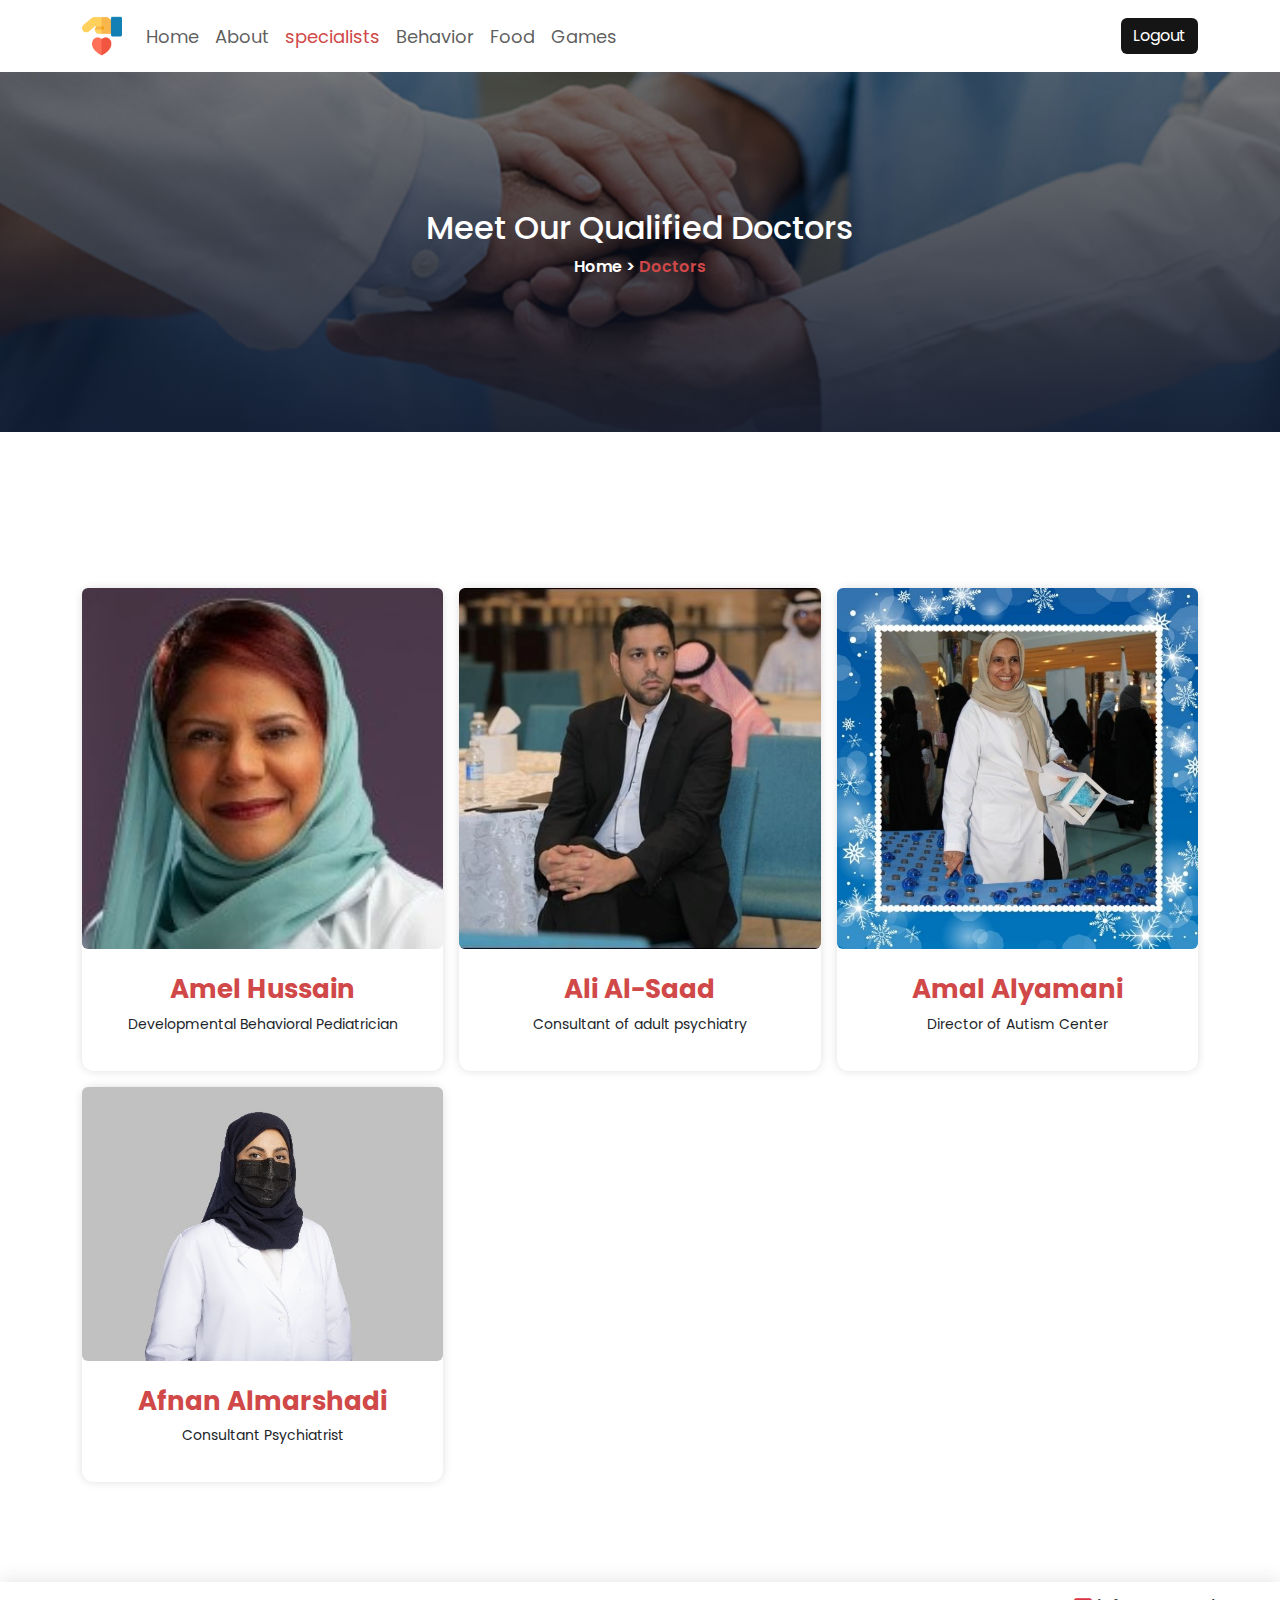
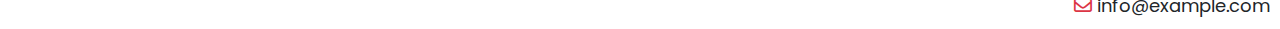
<file: specialists.html>
<!DOCTYPE html>
<html lang="en">

<head>
    <meta charset="UTF-8" />
    <meta name="viewport" content="width=device-width, initial-scale=1.0" />
    <title>Specilists</title>
    <link rel="stylesheet" href="css/all.css" />
    <link rel="stylesheet" href="css/normaliz.css" />
    <link rel="stylesheet" href="css/bootstrap.min.css" />
    <link rel="stylesheet" href="css/main.css" />
</head>

<body>

    <!-- ================================= Specilists Page ================================= -->
    <!-- ========= Navbar ========= -->

    <nav class="navbar navbar-expand-lg shadow">
        <div class="container">
            <!-- Logo -->
            <a class="navbar-brand" href="index.html">
                <img src="image/Logo/care-charity-svgrepo-com.png" alt="">
            </a>

            <!-- Button use it to display menu  -->
            <button class="navbar-toggler" type="button" data-bs-toggle="collapse"
                data-bs-target="#navbarSupportedContent" aria-controls="navbarSupportedContent" aria-expanded="false"
                aria-label="Toggle navigation">
                <span class="navbar-toggler-icon"></span>
            </button>

            <!-- Links -->
            <div class="collapse navbar-collapse" id="navbarSupportedContent">
                <ul class="navbar-nav me-auto mb-2 mb-lg-0">


                    <li class="nav-item">
                        <a class="nav-link " aria-current="page" href="index.html">Home</a>
                    </li>


                    <li class="nav-item">
                        <a class="nav-link" href="#">About</a>
                    </li>


                    <li class="nav-item">
                        <a class="nav-link active" href="specialists.html">specialists</a>
                    </li>

                    <li class="nav-item">
                        <a class="nav-link" href="#">Behavior</a>
                    </li>

                    <li class="nav-item">
                        <a class="nav-link" href="#">Food</a>
                    </li>


                    <li class="nav-item">
                        <a class="nav-link" href="games.html">Games</a>
                    </li>

                </ul>

                <!-- btn Log Out -->
                <button class="btn btn-outline-success" type="submit" id="logout">Logout</button>

            </div>
        </div>
    </nav>

    <!-- Header -->
    <section class="doctors-header">
        <div class="doctors-details-title">
            <h2>Meet Our Qualified Doctors</h2>
            <p><a href="index.html">Home</a> > <span>Doctors</span></p>
        </div>
    </section>


    <!-- ========= Start Section Hospital  ========= -->

    <section class="hospitals-section">
        <div class="container d-none">

            <!-- Head -->
            <div class="row mb-3">
                <h2 class="section-title ">Hospital</h2>
            </div>
            <div class="row g-5 g-3">
                <!--  Hospital -->
                <div class="col-md-4">
                    <div class="hospital">
                        <!-- Image  in tag figure  -->
                        <figure>
                            <img src="image/Hospitals/hospital-1.png" class="" alt="hospital">
                        </figure>
                        <!--  title in Tag figcaption -->
                        <figcaption>
                            <h4>Dr.Alhabib <br>
                                Hospital
                            </h4>
                        </figcaption>
                        <!-- Icon Lcation -->
                        <div class="location">
                            <img src="image/Location/placeholder-map-location-svgrepo-com.png" class=" " alt="hospital">
                        </div>
                    </div>
                </div>

                <!--  Hospital -->
                <div class="col-md-4">
                    <div class="hospital">
                        <figure>
                            <img src="image/Hospitals/hospital-2.png" class="" alt="hospital">
                        </figure>
                        <figcaption>
                            <h4>Saudia-German <br>
                                Hospital
                            </h4>
                        </figcaption>
                        <div class="location">
                            <img src="image/Location/placeholder-map-location-svgrepo-com.png" class=" " alt="hospital">
                        </div>
                    </div>
                </div>

                <!--  Hospital -->

                <div class="col-md-4">
                    <div class="hospital">
                        <figure>
                            <img src="image/Hospitals/hospital-3.png" class="" alt="hospital">
                        </figure>
                        <figcaption>
                            <h4>Royal Institute <br>
                                Hospital
                            </h4>
                        </figcaption>
                        <div class="location">
                            <img src="image/Location/placeholder-map-location-svgrepo-com.png" class=" " alt="hospital">
                        </div>
                    </div>
                </div>
            </div>
        </div>
    </section>

    <!-- // ========= end Section Hospital  ========= // -->

    <!-- ========= Start Section Soctors  ========= -->

    <section class="doctors-section">
        <div class="container">
            <div class="row mb-3">
                <!-- <h2 class="section-title">Doctors</h2> -->
            </div>
            <div class="row g-3" id="doctorsContainer">
                <!-- Doctor -->



            </div>
        </div>
    </section>
    <!-- // ========= end Section Doctors  ========= // -->



    <!-- ========= Footer =========  -->
    <footer>
        <div class="icons">
            <p>
                <i class="fa-regular fa-envelope text-danger"></i>
                info@example.com
            </p>
        </div>
    </footer>

    <script src="JS/bootstrap.bundle.min.js"></script>
    <script src="JS/main.js"></script>
</body>

</html>
</file>
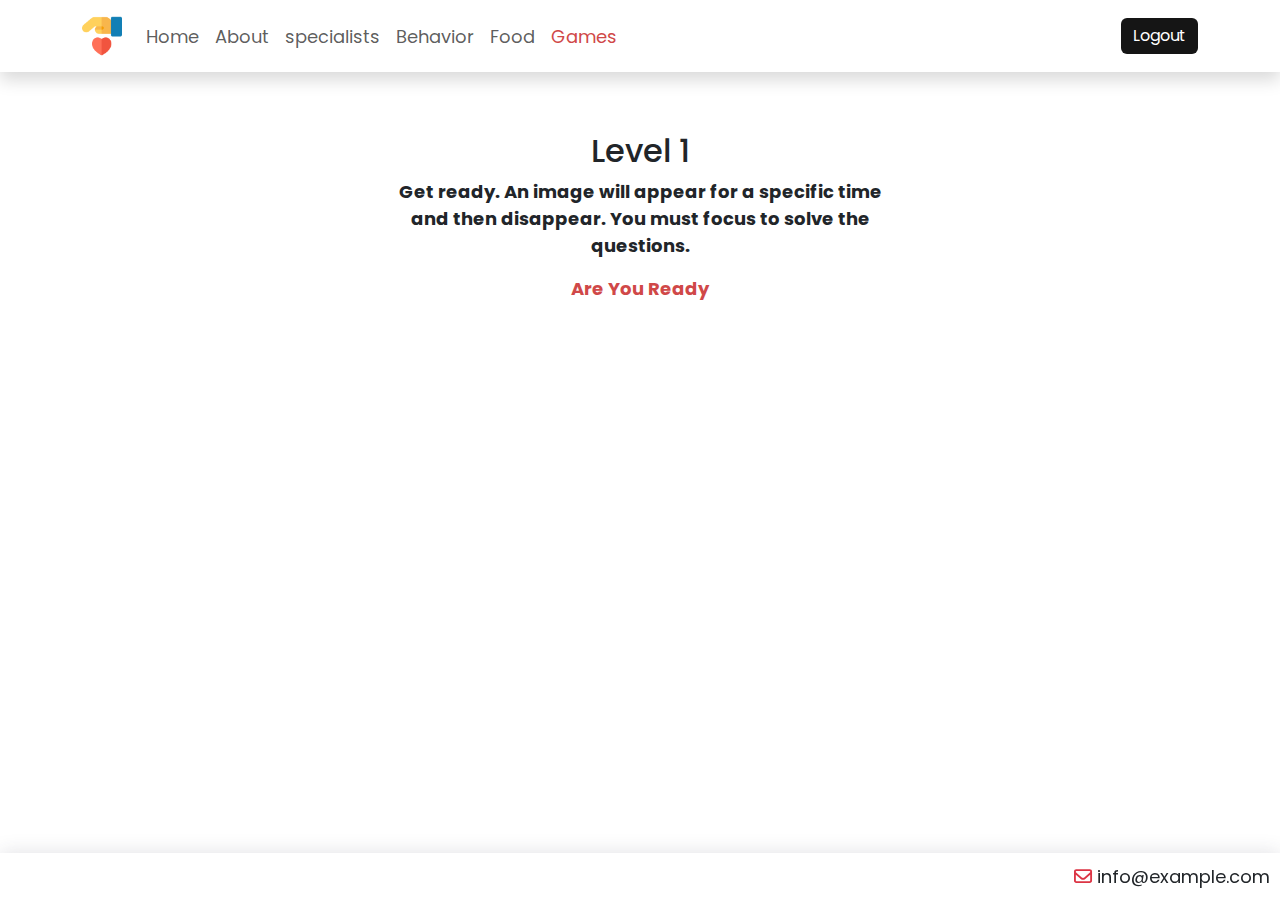
<file: train.html>
<!DOCTYPE html>
<html lang="en">

<head>
    <meta charset="UTF-8" />
    <meta name="viewport" content="width=device-width, initial-scale=1.0" />
    <title>Games</title>
    <link rel="stylesheet" href="css/all.css" />
    <link rel="stylesheet" href="css/normaliz.css" />
    <link rel="stylesheet" href="css/bootstrap.min.css" />
    <link rel="stylesheet" href="css/main.css" />
</head>

<body>

    <!-- ================================= Games Page ================================= -->
    <!-- ========= Navbar ========= -->

    <nav class="navbar navbar-expand-lg shadow">
        <div class="container">
            <!-- Logo -->
            <a class="navbar-brand" href="index.html">
                <img src="image/Logo/care-charity-svgrepo-com.png" alt="">
            </a>

            <!-- Button use it to display menu  -->
            <button class="navbar-toggler" type="button" data-bs-toggle="collapse"
                data-bs-target="#navbarSupportedContent" aria-controls="navbarSupportedContent" aria-expanded="false"
                aria-label="Toggle navigation">
                <span class="navbar-toggler-icon"></span>
            </button>

            <!-- Links -->
            <div class="collapse navbar-collapse" id="navbarSupportedContent">
                <ul class="navbar-nav me-auto mb-2 mb-lg-0">


                    <li class="nav-item">
                        <a class="nav-link " aria-current="page" href="index.html">Home</a>
                    </li>


                    <li class="nav-item">
                        <a class="nav-link" href="#">About</a>
                    </li>


                    <li class="nav-item">
                        <a class="nav-link " href="specialists.html">specialists</a>
                    </li>

                    <li class="nav-item">
                        <a class="nav-link" href="#">Behavior</a>
                    </li>

                    <li class="nav-item">
                        <a class="nav-link" href="#">Food</a>
                    </li>


                    <li class="nav-item">
                        <a class="nav-link active" href="games.html">Games</a>
                    </li>

                </ul>

                <!-- btn Log Out -->
                <button class="btn btn-outline-success" type="submit" id="logout">Logout</button>

            </div>
        </div>
    </nav>




    <!-- Section game-train-container -->
    <div class="game-train-container">

        <div class=" containerTrain ">

        </div>
        <div class="congradulation  d-none">
            <h3 class="text-center fw-bold">Good you are very special </h3>
            <svg version="1.1" id="Layer_1" xmlns="http://www.w3.org/2000/svg"
                xmlns:xlink="http://www.w3.org/1999/xlink" x="0px" y="0px" viewBox="0 0 800 800"
                style="enable-background:new 0 0 800 800;" xml:space="preserve">
                <g class="confetti-cone">
                    <path class="conf0" d="M131.5,172.6L196,343c2.3,6.1,11,6.1,13.4,0l65.5-170.7L131.5,172.6z" />
                    <path class="conf1"
                        d="M131.5,172.6L196,343c2.3,6.1,11,6.1,13.4,0l6.7-17.5l-53.6-152.9L131.5,172.6z" />

                    <path class="conf2" d="M274.2,184.2c-1.8,1.8-4.2,2.9-7,2.9l-129.5,0.4c-5.4,0-9.8-4.4-9.8-9.8c0-5.4,4.4-9.8,9.9-9.9l129.5-0.4
            c5.4,0,9.8,4.4,9.8,9.8C277,180,275.9,182.5,274.2,184.2z" />
                    <polygon class="conf3" points="231.5,285.4 174.2,285.5 143.8,205.1 262.7,204.7      " />
                    <path class="conf4" d="M166.3,187.4l-28.6,0.1c-5.4,0-9.8-4.4-9.8-9.8c0-5.4,4.4-9.8,9.9-9.9l24.1-0.1c0,0-2.6,5-1.3,10.6
            C161.8,183.7,166.3,187.4,166.3,187.4z" />
                    <ellipse transform="matrix(0.7071 -0.7071 0.7071 0.7071 -89.8523 231.0278)" class="conf2" cx="233.9"
                        cy="224" rx="5.6" ry="5.6" />
                    <path class="conf5" d="M143.8,205.1l5.4,14.3c6.8-2.1,14.4-0.5,19.7,4.8c7.7,7.7,7.6,20.1-0.1,27.8c-1.7,1.7-3.7,3-5.8,4l11.1,29.4
            l27.7,0l-28-80.5L143.8,205.1z" />
                    <path class="conf2"
                        d="M169,224.2c-5.3-5.3-13-6.9-19.7-4.8l13.9,36.7c2.1-1,4.1-2.3,5.8-4C176.6,244.4,176.6,231.9,169,224.2z" />
                    <ellipse transform="matrix(0.7071 -0.7071 0.7071 0.7071 -119.0946 221.1253)" class="conf6"
                        cx="207.4" cy="254.3" rx="11.3" ry="11.2" />
                </g>

                <rect x="113.7" y="135.7" transform="matrix(0.7071 -0.7071 0.7071 0.7071 -99.5348 209.1582)"
                    class="conf7" width="178" height="178" />
                <line class="conf7" x1="76.8" y1="224.7" x2="328.6" y2="224.7" />
                <polyline class="conf7" points="202.7,350.6 202.7,167.5 202.7,98.9  " />
                <!-- here comes the confettis-->

                <circle class="conf2" id="b1" cx="195.2" cy="232.6" r="5.1" />
                <circle class="conf0" id="b2" cx="230.8" cy="219.8" r="5.4" />
                <circle class="conf0" id="c2" cx="178.9" cy="160.4" r="4.2" />
                <circle class="conf6" id="d2" cx="132.8" cy="123.6" r="5.4" />
                <circle class="conf0" id="d3" cx="151.9" cy="105.1" r="5.4" />

                <path class="conf0" id="d1" d="M129.9,176.1l-5.7,1.3c-1.6,0.4-2.2,2.3-1.1,3.5l3.8,4.2c1.1,1.2,3.1,0.8,3.6-0.7l1.9-5.5
          C132.9,177.3,131.5,175.7,129.9,176.1z" />
                <path class="conf6" id="b5" d="M284.5,170.7l-5.4,1.2c-1.5,0.3-2.1,2.2-1,3.3l3.6,3.9c1,1.1,2.9,0.8,3.4-0.7l1.8-5.2
          C287.4,171.9,286.1,170.4,284.5,170.7z" />
                <circle class="conf6" id="c3" cx="206.7" cy="144.4" r="4.5" />
                <path class="conf2" id="c1" d="M176.4,192.3h-3.2c-1.6,0-2.9-1.3-2.9-2.9v-3.2c0-1.6,1.3-2.9,2.9-2.9h3.2c1.6,0,2.9,1.3,2.9,2.9v3.2
          C179.3,191,178,192.3,176.4,192.3z" />
                <path class="conf2" id="b4" d="M263.7,197.4h-3.2c-1.6,0-2.9-1.3-2.9-2.9v-3.2c0-1.6,1.3-2.9,2.9-2.9h3.2c1.6,0,2.9,1.3,2.9,2.9v3.2
          C266.5,196.1,265.2,197.4,263.7,197.4z" />
                <!-- yellow-strip-1-->
                <path id="yellow-strip" d="M179.7,102.4c0,0,6.6,15.3-2.3,25c-8.9,9.7-24.5,9.7-29.7,15.6c-5.2,5.9-0.7,18.6,3.7,28.2
          c4.5,9.7,2.2,23-10.4,28.2" />
                <path class="conf8" id="yellow-strip"
                    d="M252.2,156.1c0,0-16.9-3.5-28.8,2.4c-11.9,5.9-14.9,17.8-16.4,29c-1.5,11.1-4.3,28.8-31.5,33.4" />
                <path class="conf0" id="a1" d="M277.5,254.8h-3.2c-1.6,0-2.9-1.3-2.9-2.9v-3.2c0-1.6,1.3-2.9,2.9-2.9h3.2c1.6,0,2.9,1.3,2.9,2.9v3.2
          C280.4,253.5,279.1,254.8,277.5,254.8z" />
                <path class="conf3" id="c4" d="M215.2,121.3L215.2,121.3c0.3,0.6,0.8,1,1.5,1.1l0,0c1.6,0.2,2.2,2.2,1.1,3.3l0,0c-0.5,0.4-0.7,1.1-0.6,1.7v0
          c0.3,1.6-1.4,2.8-2.8,2l0,0c-0.6-0.3-1.2-0.3-1.8,0h0c-1.4,0.7-3.1-0.5-2.8-2v0c0.1-0.6-0.1-1.3-0.6-1.7l0,0
          c-1.1-1.1-0.5-3.1,1.1-3.3l0,0c0.6-0.1,1.2-0.5,1.5-1.1v0C212.5,119.8,214.5,119.8,215.2,121.3z" />
                <path class="conf3" id="b3" d="M224.5,191.7L224.5,191.7c0.3,0.6,0.8,1,1.5,1.1l0,0c1.6,0.2,2.2,2.2,1.1,3.3v0c-0.5,0.4-0.7,1.1-0.6,1.7l0,0
          c0.3,1.6-1.4,2.8-2.8,2h0c-0.6-0.3-1.2-0.3-1.8,0l0,0c-1.4,0.7-3.1-0.5-2.8-2l0,0c0.1-0.6-0.1-1.3-0.6-1.7v0
          c-1.1-1.1-0.5-3.1,1.1-3.3l0,0c0.6-0.1,1.2-0.5,1.5-1.1l0,0C221.7,190.2,223.8,190.2,224.5,191.7z" />
                <path class="conf3" id="a2" d="M312.6,242.1L312.6,242.1c0.3,0.6,0.8,1,1.5,1.1l0,0c1.6,0.2,2.2,2.2,1.1,3.3l0,0c-0.5,0.4-0.7,1.1-0.6,1.7v0
          c0.3,1.6-1.4,2.8-2.8,2l0,0c-0.6-0.3-1.2-0.3-1.8,0h0c-1.4,0.7-3.1-0.5-2.8-2v0c0.1-0.6-0.1-1.3-0.6-1.7l0,0
          c-1.1-1.1-0.5-3.1,1.1-3.3l0,0c0.6-0.1,1.2-0.5,1.5-1.1v0C309.9,240.6,311.9,240.6,312.6,242.1z" />
                <path class="conf8" id="yellow-strip" d="M290.7,215.4c0,0-14.4-3.4-22.6,2.7c-8.2,6.2-8.2,23.3-17.1,29.4c-8.9,6.2-19.8-2.7-32.2-4.1
          c-12.3-1.4-19.2,5.5-20.5,10.9" />
                </g>
            </svg>
        </div>

    </div>





    <!-- ========= Footer  ========= -->
    <footer class="fixed-bottom">
        <div class="icons">
            <p>
                <i class="fa-regular fa-envelope text-danger"></i> info@example.com
            </p>
        </div>

    </footer>

    <script src="JS/bootstrap.bundle.min.js"></script>
    <script src="JS/traingams.js"></script>
</body>

</html>
</file>
<file: css/main.css>
@import url("https://fonts.googleapis.com/css2?family=Clicker+Script&family=Poppins:ital,wght@0,100;0,200;0,300;0,400;0,500;0,600;0,700;0,800;0,900;1,100;1,200;1,300;1,400;1,500;1,600;1,700;1,800;1,900&display=swap");

:root {
  --bg-black-900: #f2f2fc;
  --bg-black-100: #fdf9ff;
  --bg-balck-50: #e8dfec;
  --bg-balck-section: #ffffff;
  --text-black-900: #302e4d;
  /* For Title */
  --text-black-700: #504e70;
  --skin-color: #2525ad;
  --links-color: #4979d1;
}

body.dark {
  --bg-black-900: #151515;
  --bg-black-100: #222222;
  --bg-balck-section: #151515;
  --bg-balck-50: #393939;
  --text-black-900: #ffffff;
  --text-black-700: #e9e9e9;
}

body {
  margin: 0;
  padding: 0;
  line-height: 1.5;
  font-size: 16px;
  font-family: "Poppins", sans-serif;
}

* {
  margin: 0;
  padding: 0;
  outline: none;
  text-decoration: none;
  box-sizing: border-box;
}

::before,
::after {
  box-sizing: border-box;
}

ul {
  list-style: none;
}

.pointer {
  cursor: pointer;
}

/* Styls Title Section  Page*/

.section-title {
  font-size: 40px;
  font-weight: 700;
  position: relative;
  color: var(--text-black-900);
}

.section-title::before {
  left: 0;
  top: 100%;
  content: "";
  height: 4px;
  width: 50px;
  position: absolute;
  margin-left: 15px;
  background-color: #d04848;
}

.section-title::after {
  left: 0;
  top: 100%;
  height: 4px;
  content: "";
  width: 25px;
  margin-top: 8px;
  margin-left: 15px;
  position: absolute;
  background-color: #d04848;
}

/* ========== Nav Bar  ========== */

/* img  */
nav img {
  width: 40px;
}

/* Links */
nav ul li a {
  font-size: 18px !important;
}

/* active link */
nav ul li a.active {
  color: #d04848 !important;
}

/* Btn Logout */
#logout {
  border: none;
  color: #fff !important;
  background-color: #151515 !important;
}

/* ==================== Main Page ==================== */

/* Data in main page */
main .data {
  padding: 10px;
  display: flex;
  min-height: 85vh;
  align-items: center;
  border-radius: 20px;
  flex-direction: column;
  justify-content: center;
}

/* Pargraph in main page */
main .data p {
  font-size: 70px;
  font-weight: 600;
  text-align: center;
  transition: all 0.5s ease;
}

/* Links in main page same Register and login */
main .data a {
  border: none;
  width: 200px;
  margin: 8px 0;
  color: #fff;
  font-weight: 600;
  text-align: center;
  padding: 10px 15px;
  border-radius: 30px;
  text-decoration: none;
  transition: all 0.5s ease;
  background-color: #d04848;
}

/* Hover of Links in main page same Register and login */

main .data a:hover {
  letter-spacing: 1px;
  transform: scale(1.1);
  transition: all 0.5s ease;
}

/* span that contein lorem in main page   */

main .data span {
  color: #777;
  text-align: center;
}

/* Image i main page */
main .image {
  display: flex;
  min-height: 85vh;
  align-items: center;
  justify-content: center;
}

/* ==================== Login ==================== */

/* Style Login Page */
.login {
  display: flex;
  min-height: 85vh;
  padding: 100px 0;
  align-items: center;
  justify-content: center;
}

/* Figure that contain Image In Login Page */
.login figure {
  overflow: hidden;
  text-align: center;
}

/* Image in Figure  In Login Page */

.login figure img {
  width: 400px;
}

/* h2 in In Login Page That contain about Page */

.login h2 {
  font-weight: bold;
}

/* Form In Login Page */
.login form {
  display: flex;
  flex-direction: column;
  justify-content: center;
}

/* Inputs  Form In Login Page */
.login form input {
  height: 50px;
  border: none;
  width: 100%;
  margin: 15px 0;
  padding-left: 20px;
  border-radius: 30px;
  background-color: #39393933;
}

/* Button login  */
.login form button {
  border: none;
  width: 200px;
  margin: 5px 0;
  color: #fff;
  font-size: 18px;
  font-weight: 700;
  padding: 10px 15px;
  border-radius: 30px;
  transition: all 0.5s ease;
  background-color: #d04848;
}

/* Hover of Button In login Page */
.login form button:hover {
  opacity: 0.7;
  letter-spacing: 1px;
  transform: scale(1.1);
  transition: all 0.5s ease;
}

/* Span In Login Page That Containt You Don`t Have Account ? Register Now */
.login form span {
  color: #ccc;
  margin: 10px 0;
  text-align: center;
}

/* Link That go to Register Page */
.login form span a {
  opacity: 0.7;
  color: #d04848;
  text-decoration: none;
}

/* ==================== Behavior  ==================== */




.behavior {
  padding: 100px 0;

}

.behavior h2::before {
  left: -15px;

}

.behavior h2::after {
  left: -15px;

}

.behavior .item p {
  text-align: start;
  line-height: 1.8;
  font-weight: 600;
}

.behavior .item {
  padding: 10px;
  border-radius: 6px;
  box-shadow: 0 0 6px #00000021;
  text-align: center;
}

.behavior .item {
  padding: 20px;
  border-radius: 6px;
  text-align: center;
  box-shadow: 0 0 6px #00000021;
}

.behavior .item iframe {
  margin: 10px auto;
}

.behavior .item:hover {
  transition: all 0.5s ease;
  box-shadow: 0 0 20px rgba(48, 46, 77, 0.35);
}

.headerheaderbehavior {
  background: linear-gradient(rgba(0, 0, 0, .5), rgba(0, 0, 0, .5)),
    url('../image/behavior/header.jpg');
  background-size: cover;
  background-position: center center;
}


/* ==================== Foods  ==================== */
/* style food items */
.food-header {
  height: 60vh;
  background: linear-gradient(rgba(0, 0, 0, 0.5), rgba(15, 23, 43, 0.9)),
    url("../image/header/header.jpg");
  background-size: cover;
  justify-content: center;
  background-position: 0% 0%;
  background-repeat: no-repeat;
}

/* food about */
.food-about {
  padding: 60px 0;
  text-align: center;
}

.food-about h2 {
  color: #d04848;
  text-align: start !important;
}

.food-about p {
  text-align: start !important;
}

.food-about img {
  width: 300px !important;
}

/* foode items */
.food {
  padding: 60px 0 100px 0;
}

.food .item {
  padding: 40px 10px;
  text-align: center;
  border-radius: 12px;
  transition: all 0.5s ease;
  box-shadow: 0 0 10px #00000021;
}

.food .item figure {
  margin-bottom: 25px;
  overflow: hidden;
}

.food .item figure img {
  border-radius: 6px;
  width: 200px !important;
  transition: all 0.5s ease;
}

.food .item .info h3 {
  margin: 15px 0;
  font-size: 20px;
  font-weight: 500;
  color: #d04848;
}

.food .item .info span {
  color: #777;
}

.food .item:hover {
  transition: all 0.5s ease;
  box-shadow: 0 0 20px rgba(48, 46, 77, 0.35);
}

.food .item:hover img {
  transform: scale(1.1);
  transition: all 0.5s ease;
}

/* ==================== details  ==================== */
/* style food items */
.food-details {
  padding: 100px 0;
}

.food-details h3 {
  color: #d04848;
  position: relative;
}

.food-details p {
  color: #777;
  line-height: 1.6;
}

.food-details h3::before {
  left: 5px;
  top: 100%;
  content: "";
  height: 4px;
  width: 50px;
  position: absolute;
  background-color: #504e70;
}

.food-details h3::after {
  content: "";
  height: 4px;
  width: 25px;
  background-color: #504e70;
  position: absolute;
  top: 100%;
  left: 5px;
  margin-top: 8px;
}

.food-header {
  height: 40vh;
  background: linear-gradient(rgba(0, 0, 0, 0.5), rgba(15, 23, 43, 0.9)),
    url("../image/Food/Healthy\ Fats.jpg");
  background-size: cover;
  background-position: center;
  background-repeat: no-repeat;
  position: relative;
  padding: 120px 0;
}

.food-header .food-details-title {
  left: 50%;
  top: 50%;
  color: #fff;
  font-weight: 600;
  position: absolute;
  transform: translate(-50%, -50%);
  text-align: center;
}

.food-header .food-details-title a {
  color: #fff;
  text-decoration: none;
}

/* header details food */
.header .image-header {
  height: 30vh;
  overflow: hidden;
  position: relative;
}

.header .image-header::before {
  top: 0;
  left: 0;
  right: 0;
  bottom: 0;
  content: "";
  position: absolute;
  background-color: rgba(48, 46, 77, 0.35);
}

.header .image-header img {
  min-height: 100%;
}

.header .image-header .food-title {
  position: absolute;
  transform: translate(-50%, -50%);
  z-index: 3;
  left: 50%;
  top: 70%;
  color: #fff;


  /* ==================== Food Plan  ==================== */
}

.food-plan {
  padding-bottom: 100px;

}

.food-plan h2::before {
  left: -15px;

}

.food-plan h2::after {
  left: -15px;

}

.food-plan .item {
  padding: 40px 10px;
  text-align: center;
  border-radius: 12px;
  transition: all 0.5s ease;
  box-shadow: 0 0 10px #00000021;
}

.food-plan .item figure {
  margin-bottom: 25px;
  overflow: hidden;
}

.food-plan .item figure img {
  border-radius: 6px;
  width: 200px !important;
  transition: all 0.5s ease;
}

.food-plan .item .info h3 {
  margin: 15px 0;
  font-size: 20px;
  font-weight: 500;
  color: #d04848;
}

.food-plan .item .info span {
  color: #777;
}

.food-plan .item:hover {
  transition: all 0.5s ease;
  box-shadow: 0 0 20px rgba(48, 46, 77, 0.35);
}

.food-plan .item:hover img {
  transform: scale(1.1);
  transition: all 0.5s ease;
}

.foodPlanDetails {
  padding: 100px 0;
}

.foodPlanDetails {
  padding: 100px 0;
}

.foodPlanDetails h2::before {
  left: -15px;

}

.foodPlanDetails h2::after {
  left: -15px;
}


.foodPlanDetails .item ul {
  padding: 0;
  margin: 30px 0;
}

.foodPlanDetails .item ul li {
  margin: 10px;
}


.foodPlanDetails .item ul li p {
  margin: 0;
  color: #000;
  font-size: 22px;
  font-weight: bold;
  display: inline-block;
}

.foodPlanDetails .item ul li span {
  color: #777;
  margin: 0 10px;
  font-size: 18px;
}

.foodPlanDetails .item figure {
  display: flex;
  align-items: center;
  justify-content: center;
}

.foodPlanDetails .item img {
  display: block;
  border-radius: 6px;
  width: 300px !important;

}

@media (max-width:991px) {
  .foodPlanDetails .item figure {
    display: flex;
    align-items: start;
    justify-content: start;
  }
}

/* ==================== Section Hospitals  ==================== */

.doctors-header .doctors-details-title span {
  color: #d04848;
}

/* Style Specilists pAGE */
.hospitals-section {
  padding-top: 100px;
}

/* Hospital Style */
.hospitals-section .hospital {
  padding: 40px 10px;
  text-align: center;
  border-radius: 12px;
  border: 2px solid #ccc;
  transition: all 0.5s ease;
  box-shadow: 0 0 20px rgba(48, 46, 77, 0.15);
}

/* Hospital Figure That contain image */
.hospitals-section .hospital figure {
  margin-bottom: 25px;
  overflow: hidden;
}

/* Hospital iamge  */

.hospitals-section .hospital figure img {
  width: 150px;
  transition: all 0.5s ease;
}

/* Hospital title */
.hospitals-section .hospital figcaption h4 {
  margin: 15px 0;
  font-size: 20px;
  font-weight: 500;
}

/* Hospital icon of location */
.hospitals-section .hospital .location img {
  width: 50px !important;
  transition: all 0.5s ease;
}

/* Hover In Hospital Item */
.hospitals-section .hospital:hover {
  transition: all 0.5s ease;
  box-shadow: 0 0 20px rgba(48, 46, 77, 0.35);
}

/* Hover apply for iamge */
.hospitals-section .hospital:hover figure img {
  transform: scale(1.1);
  transition: all 0.5s ease;
}

/* Hover apply for icon of location */

.hospitals-section .hospital:hover .location img {
  transform: translate(5px, -5px);
  transition: all 0.5s ease;
}

/* ==================== Doctors  ==================== */
/* Doctor item style */

.doctors-header {
  height: 40vh;
  background: linear-gradient(rgba(0, 0, 0, 0.5), rgba(15, 23, 43, 0.9)),
    url("../image/Doctors/header.jpg");
  background-size: cover;
  background-position: center;
  background-repeat: no-repeat;
  position: relative;
  padding: 120px 0;
}

.doctors-header .doctors-details-title {
  left: 50%;
  top: 50%;
  color: #fff;
  font-weight: 600;
  position: absolute;
  transform: translate(-50%, -50%);
  text-align: center;
}

.doctors-header .doctors-details-title a {
  color: #fff;
  text-decoration: none;
}

.doctors-section {
  padding-top: 40px;
  padding-bottom: 100px;
}

.doctors-section .doctor-item {
  padding: 0 0 20px 0;
  text-align: center;
  border-radius: 12px;
  transition: all 0.5s ease;
  box-shadow: 0 0 10px #00000021;
}

/* Doctor Figure style */
.doctors-section .doctor-item figure {
  overflow: hidden;
  margin-bottom: 25px;
}

/* Doctor image style */
.doctors-section .doctor-item figure img {
  width: 100%;
  border-radius: 6px;
  transition: all 0.5s ease;
}

.doctors-section .doctor-item h4 {
  font-size: 26px;
  color: #d04848;
  font-weight: bold;
}

.doctors-section .doctor-item p {
  text-wrap: nowrap;
  font-size: 14px;
}

/* Hover  Doctor Item */
.doctors-section .doctor-item:hover {
  transition: all 0.5s ease;
  box-shadow: 0 0 20px rgba(48, 46, 77, 0.35);
}

/* Hover  Doctor image */

.doctors-section .doctor-item:hover figure img {
  transform: scale(1.1);
  transition: all 0.5s ease;
}

/* Hover  Doctor Icons Stars */

.doctors-section .doctor-item:hover .location img {
  transform: translate(5px, -5px);
  transition: all 0.5s ease;
}

/* ==================== Section Doctor Details  ==================== */

/* style doctors */
.doctor-details {
  padding: 60px 0 1000px 0;
}

.doctor-details .doctor-info {
  box-shadow: 0 0 10px #00000021;
  border-radius: 6px;
}

.doctor-details .doctor-info figure {
  border-radius: 6px;
}

.doctor-details .doctor-info figure img {
  border-radius: 6px;

  width: 100%;
}

.doctor-details .doctor-info p {
  font-weight: 400;
  font-size: 15px;
  color: #2c2d3f;
}

.doctor-details .doctor-info p i {
  color: #d04848;
  margin: 0 5px;
}

.doctor-details .doctor-info .social-icons {
  padding: 5px;
  display: flex;
  gap: 10px;
}

.doctor-details .doctor-info .social-icons a {
  padding: 0;
  width: 34px;
  height: 34px;
  display: block;
  color: #757575;
  font-size: 16px;
  line-height: 34px;
  text-align: center;
  border-radius: 4px;
  transition: all 0.5s;
  border: 1px solid #c8c8c8;
}

.doctor-details .doctor-info .social-icons a:hover {
  color: #fff;
  transition: all 0.5s;
  background-color: #d04848;
}

.doctor-details .doctor-info .social-icons i {
  padding: 10px;
  border-radius: 6px;
}

.doctor-information .titel-name p {
  color: #777;
}

.doctor-information .acv {
  padding: 10px;
  margin-bottom: 10px;
}

.doctor-information .acv h4 {
  color: #d04848;
}

.doctor-information .acv span {
  color: #777;
}

/* ==================== Section Games  ==================== */

.gams-section {
  padding: 50px 0;
}

/* Style Game */
.gams-section .game {
  padding: 40px 10px;
  text-align: center;
  border-radius: 12px;
  border: 2px solid #ccc;
  transition: all 0.5s ease;
  box-shadow: 0 0 20px rgba(48, 46, 77, 0.15);
}

/* Style Game Figure */

.gams-section .game figure {
  overflow: hidden;
  margin-bottom: 25px;
}

/* Style Game Image */

.gams-section .game figure img {
  width: 200px;
  transition: all 0.5s ease;
}

/* Style Game Title */

.gams-section .game figcaption h4 {
  margin: 15px 0;
  font-size: 20px;
  font-weight: 500;
}

/* ========== cuurent-game ========== */
.cuurent-game {
  padding-bottom: 100px;
}

/* Style cuurent-game Row contains All Games */

.cuurent-game .row {
  border-radius: 12px;
  border: 2px solid #ccc;
  transition: all 0.5s ease;
  box-shadow: 0 0 20px rgba(48, 46, 77, 0.15);
}

/* Style cuurent-game items*/

.cuurent-game .train-game,
.cuurent-game .enjoy-game {
  padding: 40px 10px;
  text-align: center;
}

/* Style cuurent-game items Figure*/

.cuurent-game .train-game figure,
.cuurent-game .enjoy-game figure {
  margin-bottom: 25px;
  overflow: hidden;
}

/* Style cuurent-game items images*/

.cuurent-game .train-game figure img,
.cuurent-game .enjoy-game figure img {
  width: 200px;
  transition: all 0.5s ease;
}

/* Style cuurent-game items Titels*/

.cuurent-game .train-game figcaption h4,
.cuurent-game .enjoy-game figcaption h4 {
  margin: 15px 0;
  font-size: 20px;
  font-weight: 500;
}

/* Hovwe cuurent-game items images*/

.cuurent-game .train-game:hover figure img,
.cuurent-game .enjoy-game:hover figure img {
  transform: scale(1.1);
  transition: all 0.5s ease;
}

/* Style cuurent-game items */

.cuurent-game .train-game-btns,
.cuurent-game .enjoy-game-btns {
  gap: 20px;
  height: 100%;
  padding: 20px;
  display: flex;
  align-items: center;
  border-radius: 12px;
  flex-direction: column;
  justify-content: center;
  box-shadow: 0 0 20px rgba(48, 46, 77, 0.15);
}

/* Style cuurent-game items Btns*/

.beginner,
.intermediate,
.advanced,
.return,
.beginner,
.intermediate,
.advanced,
.return {
  border: none;
  width: 200px;
  color: #fff;
  font-weight: 700;
  padding: 10px 20px;
  border-radius: 10px;
  transition: all 0.5s;
}

/* Hover cuurent-game items Btns*/

.beginner:hover,
.intermediate:hover,
.advanced:hover,
.return:hover,
.beginner:hover,
.intermediate:hover,
.advanced:hover,
.return:hover {
  opacity: 0.7;
  transition: all 0.5s;
  letter-spacing: 1px;
}

/* Style cuurent-game items Btn Color*/

.cuurent-game .beginner {
  background-color: #f28585;
}

/* Style cuurent-game items Btn Color*/

.cuurent-game .intermediate {
  background-color: #ffa447;
}

/* Style cuurent-game items Btn Color*/

.cuurent-game .advanced {
  background-color: #d04848;
}

/* Style cuurent-game items Btn Color*/

.cuurent-game .return {
  color: #4979d1;
  background-color: transparent;
}

/* ==================== Footer ==================== */

/* Styl Footer */
footer {
  padding: 10px;
  text-align: end;
  background-color: #fff;
  box-shadow: 0 0 20px rgba(48, 46, 77, 0.15);
  /* background-color: #f8f7f3; */
}

/* Styl Footer Pargraph */

footer p {
  margin: 0;
  font-size: 18px;
}

/* Styl Footer icon */

footer i {
  color: #ffffff;
}

/* Styl Btn Games  Play Now*/

/* */
.btn-conteiner {
  display: flex;
  justify-content: center;
  --color-text: #ffffff;
  --color-background: #ff135a;
  --color-outline: #ff145b80;
  --color-shadow: #00000080;
}

.btn-content {
  display: flex;
  font-size: 18px;
  transition: 1s;
  font-weight: 600;
  padding: 2px 20px;
  align-items: center;
  border-radius: 100px;
  text-decoration: none;
  color: var(--color-text);
  background: var(--color-background);
  font-family: "Poppins", sans-serif;
  box-shadow: 0 0 0.2em 0 var(--color-background);
}

.btn-content:hover,
.btn-content:focus {
  transition: 0.5s;
  -webkit-animation: btn-content 1s;
  animation: btn-content 1s;
  outline: 0.1em solid transparent;
  outline-offset: 0.2em;
  box-shadow: 0 0 0.4em 0 var(--color-background);
}

.btn-content .icon-arrow {
  transition: 0.5s;
  margin-right: 0px;
  transform: scale(0.6);
}

.btn-content:hover .icon-arrow {
  transition: 0.5s;
  margin-right: 25px;
}

.icon-arrow {
  top: 6%;
  width: 20px;
  margin-left: 15px;
  position: relative;
}

/* SVG */
#arrow-icon-one {
  transition: 0.4s;
  transform: translateX(-60%);
}

#arrow-icon-two {
  transition: 0.5s;
  transform: translateX(-30%);
}

.btn-content:hover #arrow-icon-three {
  animation: color_anim 1s infinite 0.2s;
}

.btn-content:hover #arrow-icon-one {
  transform: translateX(0%);
  animation: color_anim 1s infinite 0.6s;
}

.btn-content:hover #arrow-icon-two {
  transform: translateX(0%);
  animation: color_anim 1s infinite 0.4s;
}

/* SVG animations */
@keyframes color_anim {
  0% {
    fill: white;
  }

  50% {
    fill: var(--color-background);
  }

  100% {
    fill: white;
  }
}

/* Button animations */
@-webkit-keyframes btn-content {
  0% {
    outline: 0.2em solid var(--color-background);
    outline-offset: 0;
  }
}

@keyframes btn-content {
  0% {
    outline: 0.2em solid var(--color-background);
    outline-offset: 0;
  }
}

/* Media Page Items */
@media (max-width: 991px) {
  main .data p {
    font-size: 30px;
  }
}

@media (max-width: 767px) {
  main .image {
    display: none;
  }
}

@media (max-width: 767px) {
  .login form button {
    width: 100%;
  }
}

@media (max-width: 767px) {
  .cuurent-game .row {
    margin: 10px;
  }
}

/* ================  Train Game ================  */
/* Conatiner game train */

.level-start {
  width: 500px;
  display: flex;
  text-align: center;
  align-items: center;
  flex-direction: column;
  justify-content: center;
}

.level-start p {
  font-size: 18px;
  font-weight: bold;
}

.level-start span {
  color: #d04848;

  font-size: 18px;
  font-weight: 700;
}

button {
  margin: 10px 0;
  border: none;
  color: #fff;
  display: block;
  padding: 10px 15px;
  border-radius: 6px;
  margin-left: auto;
  background-color: #21bdff;
}

.countdown {
  color: red;
  text-align: center;
}

.game-train-container {
  padding: 20px 0 60px 0;
}

.errorAnswerMessage,
.goodAnswerMessage {
  display: block;
  margin: 10px;
  font-size: 18px;
  font-weight: bold;
}

/* Msg Good */
.goodAnswerMessage {
  font-size: 30px;
  font-weight: bold;
  display: block;
}

.game-train-container .containerTrain {
  padding: 60px 0 0 0;
  padding: 20px;
  width: 800px;
  margin: 20px auto;
  display: flex;
  justify-content: center;
  align-items: center;
  border-radius: 6px;
}

@media (max-width: 767px) {
  .game-train-container .containerTrain {
    width: 100%;
  }
}

/* Imge game */
.containerTrain .containerTrain .containerGame .image-game {
  display: flex;
  justify-content: center;
  align-items: center;
  flex-direction: column;
}

.image-game {
  display: flex;
  align-items: center;
  justify-content: center;
  flex-direction: column-reverse;
  gap: 10px;
}

.image-game span {
  height: 30px;
  width: 30px;
  background-color: #d04848;
  display: flex;
  justify-content: center;
  align-items: center;
  color: #fff;
  border-radius: 50%;
  margin: 20px auto;
}

.containerTrain .containerGame .image-game img {
  width: 500px;
  border-radius: 10px;
  display: block;
  margin: 20px auto;
}

/* Conatiner Question */
.containerTrain .questions .containerGame .question {
  padding: 20px;
  margin-top: 20px;
  border-radius: 6px;
  background-color: #fff;
  border: 1px solid #ccc;
  /* box-shadow: 0 0 10px #00000021; */
}

/* Title question */
.containerTrain .questions .containerGame .question h2 {
  color: var(--text-black-900);
}

/* Title level */

.containerTrain .questions .containerGame h3 {
  font-size: 26px;
  margin: 10px 0;
  font-weight: bold;
  text-align: center;
}

/* Label */
.containerTrain .questions .containerGame .question .answer-area label {
  color: #777;
  font-size: 18px;
  cursor: pointer;
  font-weight: bold;
  font-weight: bold;
  position: relative;
  margin-left: 10px;
}

/* Error Msg */
.containerTrain .questions .containerGame .question .answer-area .errorMessage {
  font-size: 18px;
  font-weight: bold;
}

/* sec gane */

.game-sensory-container .containersensory {
  padding: 60px 0 0 0;
  padding: 20px;
  width: 800px;
  margin: 20px auto;
  display: flex;
  justify-content: center;
  align-items: center;
  border-radius: 6px;
}

@media (max-width: 767px) {
  .game-sensory-container .containersensory {
    width: 100%;
  }
}

/* Imge game */
.containersensory .containersensory .containerGame .image-game {
  display: flex;
  text-align: center;
  align-items: center;
  justify-content: center;
}

.containersensory .containerGame .image-game img {
  width: 500px;
  border-radius: 10px;
}

/* Conatiner Question */
.containersensory .questions .containerGame .question {
  padding: 20px;
  margin-top: 20px;
  border-radius: 6px;
  background-color: #fff;
  border: 1px solid #eee;
}

/* Title question */
.containersensory .questions .containerGame .question h2 {
  color: var(--text-black-900);
}

/* Title level */

.containersensory .questions .containerGame h3 {
  font-size: 26px;
  margin: 10px 0;
  font-weight: bold;
  text-align: center;
}

/* Label */
.containersensory .questions .containerGame .question .answer-area label {
  color: #777;
  font-size: 18px;
  cursor: pointer;
  font-weight: bold;
  font-weight: bold;
  position: relative;
  margin-left: 10px;
}

/* Error Msg */
.containersensory .questions .containerGame .question .answer-area .errorMessage {
  font-size: 18px;
  font-weight: bold;
}

/* Finsh Msg */
.goodLuckMessage {
  text-align: center;
  display: block;
  font-size: 30px;
}

/* correct answer  */
.correct-answer {
  color: #199054;
}

/* incorrect answer */
.incorrect-answer {
  color: red;
}

/* end Msg */
.endquestion {
  font-weight: bold;
  font-size: 30px;
  text-align: center;
  box-shadow: 0 0 10px #00000021;
  max-width: 500px;
  margin: 40px auto;
  padding: 30px;
}

@media (max-width: 767px) {
  .containersensory .questions .containerGame {
    width: 100%;
  }
}

@media (max-width: 767px) {
  .containerTrain .questions .containerGame {
    width: 100%;
  }
}

.ready {
  text-align: center;
  max-width: 400px;
}



/* ============================= Sound Game ================================*/


.sound-game .question {
  padding: 20px;
  margin-top: 20px;
  border-radius: 6px;
  background-color: #fff;
  border: 1px solid #eee;
}

.sound-game {
  padding: 100px 0;
}

.sound-game .containerQuestions {

  padding: 60px 0 0 0;
  padding: 20px;
  width: 800px;
  margin: 20px auto;
  display: flex;
  justify-content: center;
  align-items: center;
  border-radius: 6px;


}

@media (max-width: 99px) {
  .sound-game .containerGame {
    width: 100%;

  }

}

.sound-game .specials {
  background-color: #d04848;
  padding: 10px;
  border-radius: 20px;
  color: #fff;
  margin: 10px auto;
  display: block;
  width: 100px;
  text-align: center;


}

.sound-game .audio-container {
  padding: 20px;
  display: flex;
  flex-direction: column;
  justify-content: center;
  justify-content: center;
  align-items: center;
  gap: 10px;
  box-shadow: 0 0 6px #00000021;

}

.sound-game .audio-container p {
  color: #777;
  text-align: center;
}

.sound-game .containerGame h2 {
  margin: 30px 0;

}

.sound-game .containerGame .answer label {
  margin: 0 10px;
}



/* Thae  End Message  */

.conf0 {
  fill: #fc6394;
}

.conf1 {
  fill: #ef3c8a;
}

.conf2 {
  fill: #5adaea;
}

.conf3 {
  fill: #974cbe;
}

.conf4 {
  fill: #3cbecd;
}

.conf5 {
  fill: #813bbe;
}

.conf6 {
  fill: #f9b732;
}

.conf7 {
  display: none;
  fill: none;
  stroke: #000000;
  stroke-miterlimit: 10;
}

.conf8 {
  fill: none;
  stroke: #f9b732;
  stroke-width: 9;
  stroke-linecap: round;
  stroke-miterlimit: 10;
}

.confetti-cone {
  transform-origin: 200px 50px;
  animation: confetti-cone1 1.2s ease infinite;
}

@keyframes confetti-cone1 {
  0% {
    transform: translate(40px, 95px) rotate(45deg) scale(1, 1);
  }

  15% {
    transform: translate(10px, 145px) rotate(45deg) scale(1.1, 0.85);
  }

  100% {
    transform: translate(40px, 105px) rotate(45deg) scale(1, 1);
  }
}

#yellow-strip {
  fill: none;
  stroke: #f9b732;
  stroke-width: 9;
  stroke-linecap: round;
  stroke-miterlimit: 10;
  animation: confdash 1.2s ease infinite;
}

@keyframes confdash {
  0% {
    stroke-dasharray: 1000;
    stroke-dashoffset: 500;
    transform: translate(-30px, 30px);
    opacity: 0;
  }

  2% {
    stroke-dasharray: 1000;
    stroke-dashoffset: 500;
    transform: translate(-30px, 30px);
    opacity: 0;
  }

  35% {
    stroke-dasharray: 1000;
    stroke-dashoffset: 900;
    transform: translate(-2px, 0px);
    opacity: 1;
  }

  85% {
    stroke-dasharray: 1000;
    stroke-dashoffset: 1000;
    transform: translate(1px, -5px);
    opacity: 1;
  }

  90% {
    stroke-dashoffset: 1000;
    stroke-dashoffset: 1000;
    transform: translate(2px, -8px);
    opacity: 0;
  }

  100% {
    stroke-dashoffset: 1000;
    stroke-dashoffset: 500;
    transform: translate(2px, -8px);
    opacity: 0;
  }
}

#a2 {
  transform-origin: 310.9px 241px;
  animation: confa 1.2s ease-out infinite;
}

#a1 {
  transform-origin: 276px 246px;
  animation: confa 1.2s ease-out infinite;
}

@keyframes confa {
  0% {
    opacity: 0;
    transform: translate(-30px, 20px) rotate(0);
  }

  15% {
    opacity: 1;
    transform: translate(25px, -10px) rotate(60deg);
  }

  80% {
    opacity: 1;
    transform: translate(33px, -18px) rotate(180deg);
  }

  100% {
    opacity: 0;
    transform: translate(37px, -23px) scale(0.5) rotate(230deg);
  }
}

#b1 {
  transform-origin: 195.2px 232.6px;
  animation: confb 1.2s ease-out infinite;
}

#b2 {
  transform-origin: 230.8px 219.8px;
  animation: confb 1.2s ease-out infinite;
}

#b3 {
  transform-origin: 222.8px 190.6px;
  animation: confb 1.2s ease-out infinite;
}

#b4 {
  transform-origin: 262px 188.5px;
  animation: confb 1.2s ease-out infinite;
}

#b5 {
  transform-origin: 282.3px 170.6px;
  animation: confb 1.2s ease-out infinite;
}

@keyframes confb {
  0% {
    opacity: 0;
    transform: translate(-30px, 20px) rotate(0);
  }

  12% {
    opacity: 1;
    transform: translate(25px, -10px) rotate(60deg);
  }

  76% {
    opacity: 1;
    transform: translate(33px, -18px) rotate(180deg);
  }

  100% {
    opacity: 0;
    transform: translate(37px, -23px) scale(0.5) rotate(240deg);
  }
}

#c1 {
  transform-origin: 174.8px 183.4px;
  animation: confc 1.2s ease-out infinite;
}

#c2 {
  transform-origin: 178.9px 156.2px;
  animation: confc 1.2s ease-out infinite;
}

#c3 {
  transform-origin: 206.7px 140px;
  animation: confc 1.2s ease-out infinite;
}

#c4 {
  transform-origin: 213.5px 120.2px;
  animation: confc 1.2s ease-out infinite;
}

@keyframes confc {
  0% {
    opacity: 0.7;
    transform: translate(-30px, 20px) rotate(0);
  }

  18% {
    opacity: 1;
    transform: translate(5px, -10px) rotate(60deg);
  }

  76% {
    opacity: 1;
    transform: translate(13px, -18px) rotate(180deg);
  }

  100% {
    opacity: 0;
    transform: translate(17px, -23px) scale(0.5) rotate(230deg);
  }
}

#d1 {
  transform-origin: 127px 176px;
  animation: confd 1.2s ease-out infinite;
}

#d2 {
  transform-origin: 133px 118px;
  animation: confd 1.2s ease-out infinite;
}

#d3 {
  transform-origin: 152px 100px;
  animation: confd 1.2s ease-out infinite;
}

@keyframes confd {
  0% {
    opacity: 0.7;
    transform: translate(-20px, 20px) rotate(0);
  }

  18% {
    opacity: 1;
    transform: translate(-5px, -10px) rotate(60deg);
  }

  76% {
    opacity: 1;
    transform: translate(-8px, -18px) rotate(180deg);
  }

  100% {
    opacity: 0;
    transform: translate(-10px, -23px) scale(0.5) rotate(230deg);
  }
}
</file>
<file: css/normaliz.css>
/*! normalize.css v8.0.1 | MIT License | github.com/necolas/normalize.css */

/* Document
   ========================================================================== */

/**
 * 1. Correct the line height in all browsers.
 * 2. Prevent adjustments of font size after orientation changes in iOS.
 */

html {
  line-height: 1.15; /* 1 */
  -webkit-text-size-adjust: 100%; /* 2 */
}

/* Sections
     ========================================================================== */

/**
   * Remove the margin in all browsers.
   */

body {
  margin: 0;
}

/**
   * Render the `main` element consistently in IE.
   */

main {
  display: block;
}

/**
   * Correct the font size and margin on `h1` elements within `section` and
   * `article` contexts in Chrome, Firefox, and Safari.
   */

h1 {
  font-size: 2em;
  margin: 0.67em 0;
}

/* Grouping content
     ========================================================================== */

/**
   * 1. Add the correct box sizing in Firefox.
   * 2. Show the overflow in Edge and IE.
   */

hr {
  box-sizing: content-box; /* 1 */
  height: 0; /* 1 */
  overflow: visible; /* 2 */
}

/**
   * 1. Correct the inheritance and scaling of font size in all browsers.
   * 2. Correct the odd `em` font sizing in all browsers.
   */

pre {
  font-family: monospace, monospace; /* 1 */
  font-size: 1em; /* 2 */
}

/* Text-level semantics
     ========================================================================== */

/**
   * Remove the gray background on active links in IE 10.
   */

a {
  background-color: transparent;
}

/**
   * 1. Remove the bottom border in Chrome 57-
   * 2. Add the correct text decoration in Chrome, Edge, IE, Opera, and Safari.
   */

abbr[title] {
  border-bottom: none; /* 1 */
  text-decoration: underline; /* 2 */
  text-decoration: underline dotted; /* 2 */
}

/**
   * Add the correct font weight in Chrome, Edge, and Safari.
   */

b,
strong {
  font-weight: bolder;
}

/**
   * 1. Correct the inheritance and scaling of font size in all browsers.
   * 2. Correct the odd `em` font sizing in all browsers.
   */

code,
kbd,
samp {
  font-family: monospace, monospace; /* 1 */
  font-size: 1em; /* 2 */
}

/**
   * Add the correct font size in all browsers.
   */

small {
  font-size: 80%;
}

/**
   * Prevent `sub` and `sup` elements from affecting the line height in
   * all browsers.
   */

sub,
sup {
  font-size: 75%;
  line-height: 0;
  position: relative;
  vertical-align: baseline;
}

sub {
  bottom: -0.25em;
}

sup {
  top: -0.5em;
}

/* Embedded content
     ========================================================================== */

/**
   * Remove the border on images inside links in IE 10.
   */

img {
  border-style: none;
}

/* Forms
     ========================================================================== */

/**
   * 1. Change the font styles in all browsers.
   * 2. Remove the margin in Firefox and Safari.
   */

button,
input,
optgroup,
select,
textarea {
  font-family: inherit; /* 1 */
  font-size: 100%; /* 1 */
  line-height: 1.15; /* 1 */
  margin: 0; /* 2 */
}

/**
   * Show the overflow in IE.
   * 1. Show the overflow in Edge.
   */

button,
input {
  /* 1 */
  overflow: visible;
}

/**
   * Remove the inheritance of text transform in Edge, Firefox, and IE.
   * 1. Remove the inheritance of text transform in Firefox.
   */

button,
select {
  /* 1 */
  text-transform: none;
}

/**
   * Correct the inability to style clickable types in iOS and Safari.
   */

button,
[type="button"],
[type="reset"],
[type="submit"] {
  -webkit-appearance: button;
}

/**
   * Remove the inner border and padding in Firefox.
   */

button::-moz-focus-inner,
[type="button"]::-moz-focus-inner,
[type="reset"]::-moz-focus-inner,
[type="submit"]::-moz-focus-inner {
  border-style: none;
  padding: 0;
}

/**
   * Restore the focus styles unset by the previous rule.
   */

button:-moz-focusring,
[type="button"]:-moz-focusring,
[type="reset"]:-moz-focusring,
[type="submit"]:-moz-focusring {
  outline: 1px dotted ButtonText;
}

/**
   * Correct the padding in Firefox.
   */

fieldset {
  padding: 0.35em 0.75em 0.625em;
}

/**
   * 1. Correct the text wrapping in Edge and IE.
   * 2. Correct the color inheritance from `fieldset` elements in IE.
   * 3. Remove the padding so developers are not caught out when they zero out
   *    `fieldset` elements in all browsers.
   */

legend {
  box-sizing: border-box; /* 1 */
  color: inherit; /* 2 */
  display: table; /* 1 */
  max-width: 100%; /* 1 */
  padding: 0; /* 3 */
  white-space: normal; /* 1 */
}

/**
   * Add the correct vertical alignment in Chrome, Firefox, and Opera.
   */

progress {
  vertical-align: baseline;
}

/**
   * Remove the default vertical scrollbar in IE 10+.
   */

textarea {
  overflow: auto;
}

/**
   * 1. Add the correct box sizing in IE 10.
   * 2. Remove the padding in IE 10.
   */

[type="checkbox"],
[type="radio"] {
  box-sizing: border-box; /* 1 */
  padding: 0; /* 2 */
}

/**
   * Correct the cursor style of increment and decrement buttons in Chrome.
   */

[type="number"]::-webkit-inner-spin-button,
[type="number"]::-webkit-outer-spin-button {
  height: auto;
}

/**
   * 1. Correct the odd appearance in Chrome and Safari.
   * 2. Correct the outline style in Safari.
   */

[type="search"] {
  -webkit-appearance: textfield; /* 1 */
  outline-offset: -2px; /* 2 */
}

/**
   * Remove the inner padding in Chrome and Safari on macOS.
   */

[type="search"]::-webkit-search-decoration {
  -webkit-appearance: none;
}

/**
   * 1. Correct the inability to style clickable types in iOS and Safari.
   * 2. Change font properties to `inherit` in Safari.
   */

::-webkit-file-upload-button {
  -webkit-appearance: button; /* 1 */
  font: inherit; /* 2 */
}

/* Interactive
     ========================================================================== */

/*
   * Add the correct display in Edge, IE 10+, and Firefox.
   */

details {
  display: block;
}

/*
   * Add the correct display in all browsers.
   */

summary {
  display: list-item;
}

/* Misc
     ========================================================================== */

/**
   * Add the correct display in IE 10+.
   */

template {
  display: none;
}

/**
   * Add the correct display in IE 10.
   */

[hidden] {
  display: none;
}
</file>
